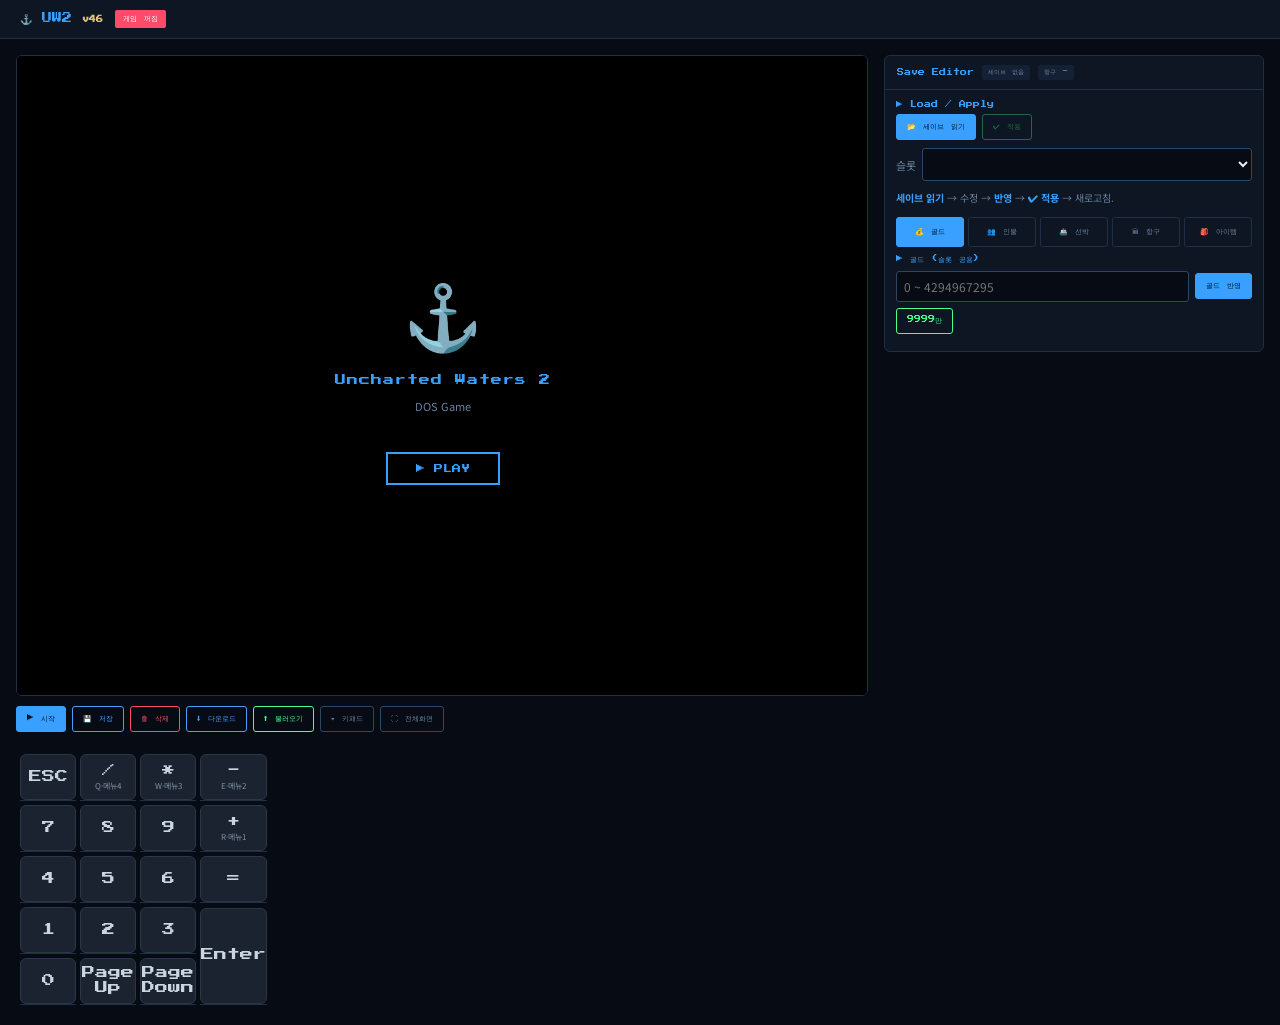
<file: index.html>
<!doctype html>
<html lang="ko">
<head>
  <meta charset="utf-8" />
  <meta name="viewport" content="width=device-width, initial-scale=1" />
  <title>Uncharted Waters 2</title>
  <meta name="description" content="Uncharted Waters 2" />
  <meta property="og:title" content="Uncharted Waters 2" />
  <meta property="og:description" content="Uncharted Waters 2" />
  <meta property="og:type" content="website" />
  <meta property="og:locale" content="ko_KR" />
  <meta property="og:url" content="https://ssppmm.github.io/uw2/" />
  <link rel="preconnect" href="https://fonts.googleapis.com">
  <link rel="preconnect" href="https://fonts.gstatic.com" crossorigin>
  <link href="https://fonts.googleapis.com/css2?family=Press+Start+2P&family=Noto+Sans+KR:wght@300;400;700&display=swap" rel="stylesheet">
  <style>
    *, *::before, *::after { box-sizing: border-box; margin: 0; padding: 0; }
    :root {
      --bg: #060b14; --surface: #0d1622; --surface2: #142033;
      --border: #1e3048; --border2: #2c4666;
      --accent: #3aa0ff; --text: #e6eef8; --muted: #6b829e;
      --green: #4aff8a; --blue: #4a9eff; --red: #ff4a6a;
      --sand: #e0c07a;
      --font-pixel: 'Press Start 2P', monospace;
      --font-body: 'Noto Sans KR', sans-serif;
    }
    html, body { background: var(--bg); color: var(--text); font-family: var(--font-body);
           min-height: 100vh; min-width: 1100px; }

    header { padding: 10px 20px; display: flex; align-items: center; gap: 12px;
             border-bottom: 1px solid var(--border); background: var(--surface);
             position: sticky; top: 0; z-index: 100; }
    .logo { font-family: var(--font-pixel); font-size: 10px; color: var(--accent); }
    .game-status { font-family: var(--font-pixel); font-size: 7px; padding: 4px 8px; border-radius: 2px; }
    .status-off  { background: var(--red);   color: #fff; }
    .status-load { background: var(--blue);  color: #000; }
    .status-on   { background: var(--green); color: #000; }

    /* ══ 2열 레이아웃 ══ */
    main { max-width: 1300px; margin: 0 auto; padding: 16px;
           display: grid; grid-template-columns: 1fr 380px; gap: 16px; align-items: start; }

    /* ══ 플레이어 ══ */
    .player-wrapper { display: flex; flex-direction: column; background: #000;
                      border: 1px solid var(--border); border-radius: 6px; overflow: hidden;
                      height: calc(100vh - 90px); }
    .stage { position: relative; display: flex; align-items: flex-start; justify-content: flex-start;
             background: #000; flex: 1 1 auto; min-height: 0; overflow: hidden; }
    /* 캔버스 크기는 JS(fitCanvas)가 비율을 지켜 픽셀 단위로 지정합니다.
       CSS로 늘이면 화면과 마우스 좌표가 어긋납니다. */
    #canvas { display: block; image-rendering: auto; outline: none; cursor: crosshair;
              user-select: none; }

    #splash { position: absolute; inset: 0; display: flex; flex-direction: column;
              align-items: center; justify-content: center; background: #000;
              z-index: 10; transition: opacity .4s; }
    #splash.hidden { opacity: 0; pointer-events: none; }
    .splash-icon { font-size: 64px; margin-bottom: 12px; }
    .splash-ttl { font-family: var(--font-pixel); font-size: clamp(9px, 3vw, 11px);
                  color: var(--accent); margin-bottom: 6px; line-height: 2; letter-spacing: 1px; }
    .splash-sub { font-size: 11px; color: var(--muted); margin-bottom: 4px; }
    .save-notice { font-size: 11px; color: var(--blue); min-height: 16px; margin-bottom: 18px; }
    .play-btn { font-family: var(--font-pixel); font-size: 9px; padding: 10px 28px;
                background: transparent; border: 2px solid var(--accent); color: var(--accent);
                cursor: pointer; animation: blink 1.8s infinite; }
    @keyframes blink { 0%, 100% { opacity: 1; } 50% { opacity: .4; } }

    #loading { position: absolute; inset: 0; display: none; flex-direction: column;
               align-items: center; justify-content: center; gap: 10px; background: #000; z-index: 9; }
    #loading.show { display: flex; }
    .loading-txt { font-family: var(--font-pixel); font-size: 10px; color: var(--accent); }
    .prog-outer { width: 62%; max-width: 380px; height: 10px; background: var(--surface2);
                  border: 1px solid var(--border2); border-radius: 5px; overflow: hidden; }
    .prog-inner { height: 100%; width: 0; background: var(--accent); transition: width .12s; }
    .prog-label { font-size: 10px; color: var(--muted); }

    /* ══ 툴바 · 버튼 ══ */
    .game-toolbar { display: flex; gap: 6px; flex-wrap: wrap; padding: 10px 0; align-items: center; }
    .btn { font-family: var(--font-pixel); font-size: 7px; padding: 7px 10px;
           border: 1px solid; border-radius: 3px; cursor: pointer; transition: all .15s; white-space: nowrap; }
    .btn-start { background: var(--accent); border-color: var(--accent); color: #001428; }
    .btn-start:hover { background: transparent; color: var(--accent); }
    .btn-save  { background: transparent; border-color: var(--blue);  color: var(--blue); }
    .btn-save:hover  { background: var(--blue);  color: #000; }
    .btn-del   { background: transparent; border-color: var(--red);   color: var(--red); }
    .btn-del:hover   { background: var(--red);   color: #fff; }
    .btn-dl    { background: transparent; border-color: var(--blue);  color: var(--blue); }
    .btn-dl:hover    { background: var(--blue);  color: #000; }
    .btn-ul-s  { background: transparent; border-color: var(--green); color: var(--green); }
    .btn-ul-s:hover  { background: var(--green); color: #000; }
    .btn-ghost { background: transparent; border-color: var(--border2); color: var(--muted); }
    .btn-ghost:hover { border-color: var(--accent); color: var(--accent); }
    .btn-primary { background: var(--accent); border-color: var(--accent); color: #001428; }
    .btn-primary:hover { background: transparent; color: var(--accent); }
    .btn:disabled { opacity: .35; cursor: default; }

    body.is-fullscreen .stage { height: auto; flex: 1 1 auto; min-height: 0; }
    body.is-fullscreen .editor-col { display: none; }
    .player-wrapper:fullscreen { border: 0; border-radius: 0; height: 100vh; }

    /* ══ 에디터 열 ══ */
    .tabs { display: flex; gap: 4px; margin-bottom: 8px; }
    .tab { flex: 1; text-align: center; font-family: var(--font-pixel); font-size: 7px;
           padding: 9px 4px; background: var(--surface); border: 1px solid var(--border);
           border-radius: 3px; color: var(--muted); cursor: pointer; transition: all .15s; }
    .tab.active { background: var(--accent); border-color: var(--accent); color: #001428; }
    .tab-panel { display: none; }
    .tab-panel.active { display: block; }

    .card { background: var(--surface); border: 1px solid var(--border); border-radius: 6px; }
    .card-hd { padding: 9px 12px; border-bottom: 1px solid var(--border);
               display: flex; align-items: center; gap: 8px; flex-wrap: wrap; }
    .card-ttl { font-family: var(--font-pixel); font-size: 7px; color: var(--accent); }
    .card-body { padding: 11px; }
    .badge { font-family: var(--font-pixel); font-size: 6px; padding: 3px 6px;
             border-radius: 2px; background: var(--surface2); color: var(--muted); }
    .badge.on { background: var(--green); color: #000; }
    .badge.warn { background: var(--red); color: #fff; }

    .sec { font-size: 7px; color: var(--accent); font-family: var(--font-pixel);
           margin: 10px 0 6px; }
    .sec:first-child { margin-top: 0; }
    .row { display: flex; gap: 6px; align-items: center; flex-wrap: wrap; }
    label { font-size: 11px; color: var(--muted); }
    input, select { background: var(--bg); border: 1px solid var(--border2); color: var(--text);
                    padding: 6px 7px; border-radius: 3px; font-size: 12px;
                    font-family: var(--font-body); min-width: 0; }
    #sc-val, #ed-val { width: 104px; }
    .note { font-size: 10px; color: var(--muted); line-height: 1.75; margin-top: 8px; }
    .note b { color: var(--accent); }

    table { width: 100%; border-collapse: collapse; font-size: 11px; }
    th, td { padding: 4px 6px; border-bottom: 1px solid var(--border); text-align: left; }
    th { color: var(--muted); font-weight: 400; font-size: 10px; }
    td.mono, .mono { font-family: ui-monospace, Menlo, Consolas, monospace; }
    tr.used td { color: var(--sand); }
    .scroll { max-height: 250px; overflow: auto; margin-top: 8px; }
    .empty { color: var(--muted); font-size: 11px; padding: 6px 0; }

    /* 모바일: 게임(위) · 에디터(아래) 세로 배치 */
    #pc-only { display: none !important; }
    @media (max-width: 820px) {
      main { grid-template-columns: 1fr; max-width: 100%; padding: 10px; gap: 12px; }
      .editor-col { width: 100%; }
      .vkbd button { min-width: 0; height: 44px; font-size: 12px; }
      .vkbd button.tall { height: 92px; }
    }

    /* ══ 토스트 ══ */
    #toast { position: fixed; left: 50%; bottom: 26px; transform: translateX(-50%);
             background: rgba(6,11,20,.94); border: 1px solid var(--border2);
             color: var(--text); padding: 9px 18px; border-radius: 5px; font-size: 12px;
             opacity: 0; transition: opacity .25s; pointer-events: none; z-index: 600; }
    #toast.on { opacity: 1; }
    #toast.err { border-color: var(--red); color: var(--red); }
    .vkbd-wrap{ margin-top:8px; }
  .vkbd{ border-collapse:separate; border-spacing:4px; width:auto; }
  .vkbd td{ padding:0; }
  .vkbd button{ width:100%; min-width:56px; height:46px; background:#1b2330; color:#cbd5e1;
    border:1px solid #2b3648; border-radius:6px; font-family:var(--font-pixel); font-size:13px;
    cursor:pointer; display:flex; flex-direction:column; align-items:center; justify-content:center;
    line-height:1.15; user-select:none; -webkit-user-select:none; touch-action:none; }
  .vkbd button small{ font-size:8px; color:#7f8ea3; margin-top:2px; font-family:var(--font-body); }
  .vkbd button.active{ background:var(--green); color:#04120a; border-color:var(--green); }
  .vkbd button.tall{ height:96px; }
</style>
</head>
<body>
<div id="pc-only">
  <div class="ic">🖥️</div>
  <div class="t1">PC 전용</div>
  <div class="t2">이 게임은 키보드가 필요한 PC 전용입니다.<br />데스크톱이나 노트북에서 접속해 주세요.</div>
</div>
<header>
  <div class="logo">⚓ UW2 <span style="color:var(--sand);font-size:7px;font-weight:bold;vertical-align:middle;" id="ver"></span></div>
  <span class="game-status status-off" id="gs">게임 꺼짐</span>
</header>

<main>
  <!-- ══ 게임 열 ══ -->
  <div>
    <div class="player-wrapper" id="player-wrapper">
      <div class="stage" id="stage">
        <div id="splash">
          <div class="splash-icon">⚓</div>
          <div class="splash-ttl">Uncharted Waters 2</div>
          <div class="splash-sub">DOS Game</div>
          <div class="save-notice" id="save-notice"></div>
          <button class="play-btn" id="btn-play">▶ PLAY</button>
        </div>
        <div id="loading">
          <div class="loading-txt">LOADING...</div>
          <div class="prog-outer"><div class="prog-inner" id="prog"></div></div>
          <div class="prog-label" id="prog-label">0 / 0</div>
        </div>
        <canvas id="canvas" tabindex="0"></canvas>
      </div>

    </div>

    <div class="game-toolbar">
      <button class="btn btn-start" id="btn-start">▶ 시작</button>
      <button class="btn btn-save"  id="btn-save">💾 저장</button>
      <button class="btn btn-del"   id="btn-del">🗑 삭제</button>
      <button class="btn btn-dl"    id="btn-dl">⬇ 다운로드</button>
      <button class="btn btn-ul-s"  id="btn-ul-t">⬆ 불러오기</button>
      <button class="btn btn-ghost" id="btn-kbd">⌨ 키패드</button>
      <button class="btn btn-ghost" id="btn-full">⛶ 전체화면</button>
      <input type="file" id="btn-ul" accept=".DAT,.dat" style="display:none" />
    </div>

    <div class="vkbd-wrap" id="vkbd-wrap">
      <table class="vkbd" id="vkbd"><tbody>
        <tr>
          <td><button type="button" data-c="27">ESC</button></td>
          <td><button type="button" data-c="111">/<small>Q·메뉴4</small></button></td>
          <td><button type="button" data-c="106">*<small>W·메뉴3</small></button></td>
          <td><button type="button" data-c="109">-<small>E·메뉴2</small></button></td>
        </tr>
        <tr>
          <td><button type="button" data-c="55">7</button></td>
          <td><button type="button" data-c="56">8</button></td>
          <td><button type="button" data-c="57">9</button></td>
          <td><button type="button" data-c="107">+<small>R·메뉴1</small></button></td>
        </tr>
        <tr>
          <td><button type="button" data-c="52">4</button></td>
          <td><button type="button" data-c="53">5</button></td>
          <td><button type="button" data-c="54">6</button></td>
          <td><button type="button" data-c="187">=</button></td>
        </tr>
        <tr>
          <td><button type="button" data-c="49">1</button></td>
          <td><button type="button" data-c="50">2</button></td>
          <td><button type="button" data-c="51">3</button></td>
          <td rowspan="2"><button type="button" data-c="13" class="tall">Enter</button></td>
        </tr>
        <tr>
          <td><button type="button" data-c="48">0</button></td>
          <td><button type="button" data-c="33">Page<br>Up</button></td>
          <td><button type="button" data-c="34">Page<br>Down</button></td>
        </tr>
      </tbody></table>
    </div>
  </div>

  <!-- ══ 에디터 열 ══ -->
  <div class="editor-col">
    <div class="card">
      <div class="card-hd">
        <span class="card-ttl">Save Editor</span>
        <span class="badge" id="ed-state">세이브 없음</span>
        <span class="badge" id="port-badge">항구 -</span>
      </div>
      <div class="card-body">
        <div class="sec">▶ Load / Apply</div>
        <div class="row">
          <button class="btn btn-primary" id="ed-load">📂 세이브 읽기</button>
          <button class="btn btn-green" id="ed-apply" disabled
                  style="background:transparent;border-color:var(--green);color:var(--green)">✔ 적용</button>
        </div>
        <div class="row" style="margin-top:8px">
          <label>슬롯</label>
          <select id="port-slot" style="flex:1"></select>
        </div>
        <div class="note">
          <b>세이브 읽기</b> → 수정 → <b>반영</b> → <b>✔ 적용</b> → 새로고침.
        </div>

        <div class="tabs" style="margin-top:10px">
          <div class="tab active" data-tab="gold">💰 골드</div>
          <div class="tab" data-tab="person">👥 인물</div>
          <div class="tab" data-tab="ship">🚢 선박</div>
          <div class="tab" data-tab="port">🏛 항구</div>
          <div class="tab" data-tab="item">🎒 아이템</div>
        </div>

        <!-- 💰 골드 -->
        <div class="tab-panel active" id="tab-gold">
          <div class="sec">▶ 골드 (슬롯 공용)</div>
          <div class="row">
            <input type="text" id="gold-val" placeholder="0 ~ 4294967295" style="flex:1">
            <button class="btn btn-primary" id="gold-write">골드 반영</button>
          </div>
          <div class="row" style="margin-top:6px">
            <button class="btn btn-green" id="gold-max"
                    style="background:transparent;border-color:var(--green);color:var(--green)">9999만</button>
          </div>
          <div class="note" id="gold-note" style="margin-top:6px"></div>
        </div>

        <!-- ⚔ 주인공 (dh2-py-editor: abil_addr) -->
        <!-- 👥 인물 (주인공 Abil + 인물 Person 통합) -->
        <div class="tab-panel" id="tab-person">
          <div class="sec">▶ 대상 선택 <span id="pp-active" style="color:var(--green);font-family:var(--font-body);font-size:10px"></span></div>
          <div class="row"><select id="pp-sel" style="flex:1"></select></div>
          <div class="row" style="margin-top:6px">
            <input type="text" id="p-name" placeholder="이름" readonly style="flex:1;opacity:.75">
          </div>

          <!-- 주인공 전용 (idx<6): 명성·친밀도·작위 -->
          <div id="hero-block">
            <div class="sec">▶ 명성 (0~65535)</div>
            <table><tbody>
              <tr><td>무역</td><td><input type="text" id="h-trade" style="width:100%"></td>
                  <td>해적</td><td><input type="text" id="h-robber" style="width:100%"></td></tr>
              <tr><td>모험</td><td><input type="text" id="h-adven" style="width:100%"></td>
                  <td></td><td></td></tr>
            </tbody></table>
            <div class="sec">▶ 국가 친밀도 (-100 ~ +100)</div>
            <table><tbody>
              <tr><td>포르투갈</td><td><input type="text" id="h-pro" style="width:100%"></td>
                  <td>스페인</td><td><input type="text" id="h-spa" style="width:100%"></td></tr>
              <tr><td>오스만</td><td><input type="text" id="h-osm" style="width:100%"></td>
                  <td>잉글랜드</td><td><input type="text" id="h-eng" style="width:100%"></td></tr>
              <tr><td>이탈리아</td><td><input type="text" id="h-ita" style="width:100%"></td>
                  <td>네덜란드</td><td><input type="text" id="h-ned" style="width:100%"></td></tr>
            </tbody></table>
            <div class="sec">▶ 작위</div>
            <div class="row"><select id="h-peer" style="flex:1"></select></div>
            <div class="row" style="margin-top:10px">
              <button class="btn btn-primary" id="hero-write">주인공 정보 반영</button>
            </div>
            <div class="note">친밀도는 저장값 0~200을 화면에서 -100~+100으로 변환합니다.</div>
          </div>

          <!-- 능력치 (주인공·인물 공통) -->
          <div class="sec">▶ 능력치 (0~255)</div>
          <table><tbody>
            <tr><td>통솔</td><td><input type="text" id="p-cmd" style="width:100%"></td>
                <td>항해</td><td><input type="text" id="p-sail" style="width:100%"></td></tr>
            <tr><td>지식</td><td><input type="text" id="p-know" style="width:100%"></td>
                <td>직감</td><td><input type="text" id="p-hunch" style="width:100%"></td></tr>
            <tr><td>도구</td><td><input type="text" id="p-tool" style="width:100%"></td>
                <td>검술</td><td><input type="text" id="p-sword" style="width:100%"></td></tr>
            <tr><td>매력</td><td><input type="text" id="p-charm" style="width:100%"></td>
                <td>나이</td><td><input type="text" id="p-age" style="width:100%"></td></tr>
          </tbody></table>
          <div class="sec">▶ 항해 · 전투 (레벨 0~255 · 경험 0~30000)</div>
          <table><tbody>
            <tr><td>항해 레벨</td><td><input type="text" id="p-lsail" style="width:100%"></td>
                <td>전투 레벨</td><td><input type="text" id="p-lbattle" style="width:100%"></td></tr>
            <tr><td>항해 경험</td><td><input type="text" id="p-esail" style="width:100%"></td>
                <td>전투 경험</td><td><input type="text" id="p-ebattle" style="width:100%"></td></tr>
          </tbody></table>
          <div class="sec">▶ 특수 기능</div>
          <div class="row" style="flex-wrap:wrap;gap:12px">
            <label style="display:inline-flex;align-items:center;gap:4px;font-size:11px;cursor:pointer"><input type="checkbox" id="cb-me"> 측량</label>
            <label style="display:inline-flex;align-items:center;gap:4px;font-size:11px;cursor:pointer"><input type="checkbox" id="cb-mp"> 지도제작</label>
            <label style="display:inline-flex;align-items:center;gap:4px;font-size:11px;cursor:pointer"><input type="checkbox" id="cb-gu"> 포술</label>
            <label style="display:inline-flex;align-items:center;gap:4px;font-size:11px;cursor:pointer"><input type="checkbox" id="cb-ac"> 회계</label>
            <label style="display:inline-flex;align-items:center;gap:4px;font-size:11px;cursor:pointer"><input type="checkbox" id="cb-td"> 교섭</label>
          </div>
          <div class="row" style="margin-top:10px">
            <button class="btn btn-green" id="p-max"
                    style="background:transparent;border-color:var(--green);color:var(--green)">전체 최대</button>
            <button class="btn btn-primary" id="p-write">능력치 반영</button>
          </div>
          <div class="note"><b>전체 최대</b>는 능력치 7종·항해/전투 레벨을 255, 항해/전투 경험을 30000으로 채웁니다(나이·기능 제외). 이후 <b>능력치 반영</b> → [적용]. 기능 체크는 반영 시 함께 저장됩니다.</div>

          <!-- 동료 등록 (인물, idx>=6) -->
          <div id="companion-block">
            <div class="sec">▶ 동료 등록</div>
            <div class="note" id="p-status" style="margin-top:0">상태: -</div>
            <div class="row" style="margin-top:6px">
              <select id="p-hero" style="flex:1">
                <option value="0">조안</option><option value="1">카탈리나</option>
                <option value="2">오토</option><option value="3">로페즈</option>
                <option value="4">피에트로</option><option value="5">알</option>
              </select>
            </div>
            <div class="row" style="margin-top:6px">
              <button class="btn btn-green" id="p-join"
                      style="background:transparent;border-color:var(--green);color:var(--green)">＋ 동료로 추가</button>
              <button class="btn btn-del" id="p-leave">－ 동료 해제</button>
            </div>
            <div class="note" id="p-party" style="margin-top:6px">파티: -</div>
            <div class="note">동료 추가는 pos·역할(none2)·풀등록(none1)·항구해제(port)와 <b>party 배열·카운터</b>를 함께 갱신합니다(dh2 set_companion). 선장 배속(함선 연동)은 제외.</div>
          </div>
        </div>

        <!-- 🚢 선박 (dh2-py-editor: ship1_addr / ship3_addr) -->
        <div class="tab-panel" id="tab-ship">
          <div class="sec">▶ 함대 선택 <span id="ship-hero" style="color:var(--green);font-family:var(--font-body);font-size:10px"></span></div>
          <div class="row"><select id="ship-sel" style="flex:1"></select></div>
          <div class="row" style="margin-top:6px">
            <input type="text" id="ship-name" placeholder="함선 이름" readonly style="flex:1;opacity:.75">
          </div>
          <div class="sec">▶ 선원 · 내구도 · 적재</div>
          <table><tbody>
            <tr><td>현재 선원</td><td><input type="text" id="s-crew" style="width:100%"></td>
                <td>적재 여유</td><td><input type="text" id="s-cargo" style="width:100%"></td></tr>
            <tr><td>현재 내구</td><td><input type="text" id="s-chull" style="width:100%"></td>
                <td>최대 내구</td><td><input type="text" id="s-lhull" style="width:100%"></td></tr>
          </tbody></table>
          <div class="row" style="margin-top:10px">
            <button class="btn btn-primary" id="ship-write">선박 반영</button>
            <button class="btn btn-green" id="ship-repair"
                    style="background:transparent;border-color:var(--green);color:var(--green)">완전 수리</button>
          </div>
          <div class="note">활성 주인공의 함대만 편집합니다. 선원·내구는 0~255(선원은 0~65535), 적재 여유는 0~65535. <b>완전 수리</b>는 현재 내구를 최대치로 채웁니다. [적용] 후 재시작·불러오기 하세요.</div>

          <div class="sec">▶ 선박 종류 (25종) 기본 스펙</div>
          <div class="row"><select id="st-sel" style="flex:1"></select></div>
          <table><tbody>
            <tr><td>최대 내구</td><td><input type="text" id="st-lhull" style="width:100%"></td>
                <td>최대 포문</td><td><input type="text" id="st-lnowea" style="width:100%"></td></tr>
            <tr><td>최대 선원</td><td><input type="text" id="st-lcrew" style="width:100%"></td>
                <td>적재량</td><td><input type="text" id="st-cap" style="width:100%"></td></tr>
            <tr><td>선회력</td><td><input type="text" id="st-lrud" style="width:100%"></td>
                <td>추진력</td><td><input type="text" id="st-lsail" style="width:100%"></td></tr>
            <tr><td>가격</td><td><input type="text" id="st-price" style="width:100%"></td>
                <td></td><td></td></tr>
          </tbody></table>
          <div class="row" style="margin-top:10px">
            <button class="btn btn-primary" id="st-write">선박종류 반영</button>
          </div>
          <div class="note">이 세이브의 25종 <b>템플릿</b>을 바꿉니다(이미 보유한 배의 현재값은 위 함대 편집에서). 최대 선원·가격은 실제 표시값 그대로 입력하세요(내부 ×10 자동 변환). 새로 구입·건조하는 배부터 적용됩니다.</div>
        </div>

        <!-- 🏛 항구 -->
        <div class="tab-panel" id="tab-port">
          <div class="sec">▶ 항구 선택</div>
          <div class="row">
            <label>항구</label>
            <select id="port-sel" style="flex:1"></select>
          </div>

          <div class="sec">▶ 상업치 · 공업치</div>
          <table id="port-fields"><tbody>
            <tr><td class="empty">세이브를 읽으세요</td></tr>
          </tbody></table>

          <div class="sec">▶ 지배국 지배도 <span id="fac-sum" style="color:var(--muted);font-family:var(--font-body);font-size:10px"></span></div>
          <div class="row">
            <select id="fac-sel" style="flex:1"><option>-</option></select>
            <input type="text" id="fac-val" placeholder="0~100" style="width:80px">
          </div>

          <div class="sec">▶ 교역품 공급</div>
          <div class="row">
            <select id="sup-sel" style="flex:1"><option>-</option></select>
            <input type="text" id="sup-val" placeholder="-1~10" style="width:80px">
          </div>
          <div class="note" id="sup-note" style="margin-top:4px"></div>

          <div class="row" style="margin-top:10px">
            <button class="btn btn-primary" id="port-write">이 항구 반영</button>
            <button class="btn btn-green" id="port-fillmax"
                    style="background:transparent;border-color:var(--green);color:var(--green)">상·공업 1000</button>
          </div>
          <div class="note" id="port-msg">
            수정 전 툴바 <b>⬇ 다운로드</b>로 원본을 백업하세요.
          </div>
        </div>

        <!-- 🎒 아이템 (임의 오프셋 — 아이템/화물 영역은 dh2 미매핑) -->
        <div class="tab-panel" id="tab-item">
          <div id="item-empty" class="note">세이브를 읽으면 소지품이 표시됩니다.</div>
          <div id="item-body" style="display:none">
            <div class="sec">▶ 아이템 (활성 주인공 소지품 · 최대 20) <span id="item-hint" style="color:var(--muted);font-family:var(--font-body);font-size:10px"></span></div>
            <div id="item-slots"></div>
            <div class="row" style="margin-top:10px">
              <button class="btn btn-primary" id="item-write">아이템 반영</button>
              <button class="btn btn-del" id="item-clear">모두 비우기</button>
            </div>
            <div class="note">슬롯 + <b>0x21FA</b> 의 20칸(각 1바이트 ID, 0xFF=빈칸). 이름은 게임의 <b>MAIN.EXE</b> 아이템 테이블에서 자동으로 불러옵니다. [적용] 후 재시작·불러오기.</div>
          </div>
        </div>
      </div>
    </div>
  </div>
</main>

<div id="toast"></div>

<script>
// ══════════════════════════════════════════════════════
//  ★ 설정 영역 ★
// ══════════════════════════════════════════════════════
var VERSION    = 'v46';
var GAME_EXE   = 'KOEI.COM';
// 마우스 좌표 1:1 매핑: 종횡비 보정·스케일러를 꺼 게임영역=출력표면=캔버스버퍼로 맞춘다.
var SAVE_FILES = ['KOUKAI2.DAT'];
var SAVE_FILE  = SAVE_FILES[0];
var DB_NAME    = 'uw2-saves';

// 세이브 파일 구조 (genishs/dh2-py-editor analysis 기준, 실측 검증 완료)
var SV_PAGE   = 33340;   // 슬롯 하나 = 0x823C, 슬롯 시작 = SV_PAGE * slot (헤더 오프셋 없음)
var SV_SLOTS  = 10;
var INIT_HDR  = 1;       // 슬롯 사용여부 헤더 시작(파일 맨 앞 +1), Init 레코드 15바이트
var INIT_SIZE = 15;
var MONEY_OFF = 0x06A1;  // 골드 (uint32 LE, 슬롯당 1개, 주인공 공용)
var MONEY_MAX = 4294967295;

var FILES = [
  'ALL_FONT.16P','CHAR.LZW','CHIP_NO.DAT','COLONY.DAT','D2.MML','DATA1.LZW',
  'DH2.h30','DH2.pif','END.EXE','ENDGRP.DAT','END_PUT.DAT',
  'EVENT0.DAT','EVENT1.DAT','EVENT2.DAT','EVENT3.DAT','EVENT4.DAT','EVENT5.DAT','EVENT6.DAT',
  'FMDRV.COM','GRAPH.DAT','GRAPH2.DAT','GRPDRV.EXE','HANKAKU.FNT','HDAT.PUT',
  'IAE1.LZW','IAP1.LZW','IAP2.LZW','IAP3.LZW','IAP4.LZW','IAP5.LZW','IAP6.LZW',
  'ITEM.MES','KAO.LZW','KOEI.COM','KOEI.DAT','MAIN.EXE','MENU.DAT','MESSAGE.DAT',
  'MONSTER.DAT','NAME.TBL','OPEN.EXE','OPGRAPH.LZW',
  'PORTCHIP.LZW','PORTMAP.LZW',
  'SNR0.DAT','SNR0.MES','SNR1.DAT','SNR1.MES','SNR2.DAT','SNR2.MES','SNR3.DAT','SNR3.MES',
  'SNR4.DAT','SNR4.MES','SNR5.DAT','SNR5.MES','SNR6.DAT','SNR6.MES',
  'TRANSIT.DAT','WINDCUR.DAT','WORLDMAP.LZW','ZA_DAT.DAT',
  'rmKOEI.bin','unKOEI.dat','unKOEI.exe'
];
// ══════════════════════════════════════════════════════

var fs0 = null, gameStarted = false;
var edBuf = null;

function $(id){ return document.getElementById(id); }
function toInt(str){
  if(str == null) return NaN;
  var t = String(str).replace(/[,\s]/g, '').trim();
  if(t === '') return NaN;
  return parseInt(t, 10);
}
function baseUrl(){ return window.location.href.replace(/[?#].*$/,'').replace(/\/[^\/]*$/,'/'); }

// ── js-dos 엔진 로더: 저장소 self-host(6.22.60) 우선 → 실패 시 jsDelivr 6.22.60 ──
var ENGINE_SRCS = [
  { js: baseUrl() + 'js-dos.js',                                      wd: baseUrl() + 'wdosbox.js' },
  { js: 'https://cdn.jsdelivr.net/npm/js-dos@6.22.60/dist/js-dos.js', wd: 'https://cdn.jsdelivr.net/npm/js-dos@6.22.60/dist/wdosbox.js' }
];
var WDOSBOX_URL = null;
function loadEngine(cb){
  if(typeof Dos !== 'undefined' && WDOSBOX_URL){ cb(true); return; }
  var i = 0;
  (function attempt(){
    if(i >= ENGINE_SRCS.length){ cb(false); return; }
    var src = ENGINE_SRCS[i++];
    var el = document.createElement('script');
    el.src = src.js;
    el.onload = function(){
      if(typeof Dos !== 'undefined'){ WDOSBOX_URL = src.wd; cb(true); }
      else attempt();
    };
    el.onerror = function(){ attempt(); };
    document.head.appendChild(el);
  })();
}
function hex(n,w){ return n.toString(16).toUpperCase().padStart(w||4,'0'); }

// ── 가상 키패드 / 키보드 입력 (레퍼런스 unchartedwaters2 방식) ──
// js-dos 가 document 에 등록하는 keydown/keyup 핸들러를 가로채(block) 두었다가,
// 물리 키보드·가상 키패드 입력을 합성 이벤트로 그 핸들러에 직접 전달한다.
var _vkOrigAddEL = null, _vkBlocked = {};
var kbdKeydownHandlers = [], kbdKeyupHandlers = [];
function blockAddEventListener(target, events){
  _vkOrigAddEL = target.addEventListener; _vkBlocked = {};
  target.addEventListener = function(type, handler){
    if(events.indexOf(type) >= 0){ (_vkBlocked[type] = _vkBlocked[type] || []).push(handler); return; }
    return _vkOrigAddEL.apply(this, arguments);
  };
}
function getBlockedHandler(type){ return _vkBlocked[type] || []; }
function restoreAddEventListener(target){ if(_vkOrigAddEL){ target.addEventListener = _vkOrigAddEL; _vkOrigAddEL = null; } }
function createKeyboardEvent(type, keyCode){
  var e; try{ e = document.createEvent('KeyboardEvent'); }catch(x){ e = new Event(type); }
  Object.defineProperties(e, {
    type:    { get: function(){ return type; } },
    keyCode: { get: function(){ return keyCode; } },
    which:   { get: function(){ return keyCode; } }
  });
  return e;
}
function vkKeyDown(code){ var ev = createKeyboardEvent('keydown', code); kbdKeydownHandlers.forEach(function(h){ try{ h(ev); }catch(x){} }); }
function vkKeyUp(code){   var ev = createKeyboardEvent('keyup',   code); kbdKeyupHandlers.forEach(function(h){ try{ h(ev); }catch(x){} }); }

// 물리 키 별칭: Q/W/E/R=메뉴, U/I/O·J/K/L·M/,/. = 넘패드 방향, 방향키=넘패드
var VK_ALIAS = { KeyR:107, KeyE:109, KeyW:106, KeyQ:111,
  KeyU:103, KeyI:104, KeyO:105, KeyJ:100, KeyK:101, KeyL:102, KeyM:97, Comma:98, Period:99,
  Enter:13, ArrowLeft:100, ArrowUp:104, ArrowRight:102, ArrowDown:98 };
function _vkIsTyping(e){ var t = e.target; return t && (t.tagName === 'INPUT' || t.tagName === 'SELECT' || t.tagName === 'TEXTAREA'); }
function bindPhysicalKeyboard(){
  document.addEventListener('keydown', function(e){ if(_vkIsTyping(e)) return; vkKeyDown(VK_ALIAS[e.code] != null ? VK_ALIAS[e.code] : e.keyCode); });
  document.addEventListener('keyup',   function(e){ if(_vkIsTyping(e)) return; vkKeyUp(  VK_ALIAS[e.code] != null ? VK_ALIAS[e.code] : e.keyCode); });
}
// 가상 키패드 버튼 배선
function wireVirtualKeypad(){
  var vk = $('vkbd'); if(!vk) return;
  var active = null;
  function down(b){ if(!b || active===b) return; active=b; b.classList.add('active'); vkKeyDown(+b.getAttribute('data-c')); }
  function up(){ if(!active) return; active.classList.remove('active'); vkKeyUp(+active.getAttribute('data-c')); active=null; }
  vk.addEventListener('pointerdown', function(e){ var b=e.target.closest('button[data-c]'); if(!b) return; e.preventDefault(); try{ b.setPointerCapture(e.pointerId); }catch(x){} down(b); });
  vk.addEventListener('pointerup',   function(e){ e.preventDefault(); up(); });
  vk.addEventListener('pointercancel', function(){ up(); });
  vk.addEventListener('contextmenu', function(e){ e.preventDefault(); });
  document.addEventListener('pointerup', up);  // 안전장치: 버튼 밖에서 떼도 해제
  // 키패드 토글
  var tg = $('btn-kbd'); if(tg) tg.addEventListener('click', function(){
    var w = $('vkbd-wrap'); w.style.display = (w.style.display==='none') ? '' : 'none';
  });
}

$('ver').textContent = VERSION;
wireVirtualKeypad();
fitCanvas();
window.addEventListener('load', fitCanvas);

// ─── 토스트 ────────────────────────────────────────────
var toastTimer;
function toast(msg, kind){
  var t = $('toast');
  t.textContent = msg;
  t.className = 'on' + (kind === 'err' ? ' err' : '');
  clearTimeout(toastTimer);
  toastTimer = setTimeout(function(){ t.className = ''; }, 2600);
}

// ─── IndexedDB ─────────────────────────────────────────
function dbOpen(cb){
  var r = indexedDB.open(DB_NAME, 1);
  r.onupgradeneeded = function(e){ e.target.result.createObjectStore('files'); };
  r.onsuccess = function(e){ cb(e.target.result); };
  r.onerror   = function(){ cb(null); };
}
function dbGet(k, cb){
  dbOpen(function(db){
    if(!db) return cb(null);
    var r = db.transaction('files','readonly').objectStore('files').get(k);
    r.onsuccess = function(e){ cb(e.target.result || null); };
    r.onerror   = function(){ cb(null); };
  });
}
function dbPut(k, v, cb){
  dbOpen(function(db){
    if(!db) return cb && cb(false);
    var tx = db.transaction('files','readwrite');
    tx.objectStore('files').put(v, k);
    tx.oncomplete = function(){ cb && cb(true); };
    tx.onerror    = function(){ cb && cb(false); };
  });
}
function dbDel(k, cb){
  dbOpen(function(db){
    if(!db) return cb && cb(false);
    var tx = db.transaction('files','readwrite');
    tx.objectStore('files').delete(k);
    tx.oncomplete = function(){ cb && cb(true); };
    tx.onerror    = function(){ cb && cb(false); };
  });
}

dbGet(SAVE_FILE, function(d){
  $('save-notice').textContent = (d && d.length > 0) ? '저장된 기록 있음' : '';
});

// ─── 게임 시작 ─────────────────────────────────────────
function startGame(){
  if(gameStarted) return;
  loadEngine(function(ok){
    if(!ok){ toast('js-dos 엔진을 불러오지 못했습니다', 'err'); return; }
    _startGameBody();
  });
}
function _startGameBody(){
  gameStarted = true;
  $('splash').classList.add('hidden');
  $('loading').classList.add('show');
  $('gs').textContent = '불러오는 중';
  $('gs').className = 'game-status status-load';

  var url = baseUrl(), toLoad = FILES.slice(), loaded = 0;
  function tick(f){
    $('prog').style.width = Math.round(loaded / FILES.length * 100) + '%';
    $('prog-label').textContent = loaded + ' / ' + FILES.length + ' (' + f + ')';
  }
  function next(){
    if(!toLoad.length){ initDos(); return; }
    var f = toLoad.shift();
    dbGet(f, function(cached){
      if(cached && cached.length > 0){ loaded++; tick(f); next(); return; }
      fetch(url + f)
        .then(function(r){ if(!r.ok) throw new Error(f + ' 없음'); return r.arrayBuffer(); })
        .then(function(buf){ loaded++; tick(f); dbPut(f, new Uint8Array(buf)); next(); })
        .catch(function(err){ toast('⚠ ' + err.message, 'err'); loaded++; tick(f); next(); });
    });
  }
  next();
}

function initDos(){
  $('loading').classList.remove('show');
  blockAddEventListener(document, ['keydown','keyup','keypress']);
  Dos($('canvas'), {
    wdosboxUrl: WDOSBOX_URL,
    SDL_numSimultaneouslyQueuedBuffers: 10
  }).ready(function(fs, main){
    fs0 = fs;
    var url = baseUrl();
    var saveReady = SAVE_FILES.map(function(sf){
      return new Promise(function(res){
        dbGet(sf, function(d){
          if(d && d.length > 0){ try{ fs.createFile(sf, d); }catch(e){} res(); }
          else {
            fetch(url + sf)
              .then(function(r){ if(!r.ok) throw new Error('no default save'); return r.arrayBuffer(); })
              .then(function(buf){
                var data = new Uint8Array(buf);
                dbPut(sf, data);
                try{ fs.createFile(sf, data); }catch(e){}
                res();
              }).catch(function(){ res(); });
          }
        });
      });
    });
    Promise.all(
      FILES.map(function(f){
        return new Promise(function(res){
          dbGet(f, function(d){ if(d){ try{ fs.createFile(f, d); }catch(e){} } res(); });
        });
      }).concat(saveReady)
    ).then(function(){
      main(['-c', GAME_EXE]).then(function(){
        $('gs').textContent = '실행중';
        $('gs').className = 'game-status status-on';
        $('canvas').focus();
        kbdKeydownHandlers = getBlockedHandler('keydown');
        kbdKeyupHandlers = getBlockedHandler('keyup');
        restoreAddEventListener(document);
        bindPhysicalKeyboard();
        watchSave();
        startFitLoop();
      });
    });
  });
}

// ─── 저장 / 다운로드 / 불러오기 ────────────────────────
function readSaveFile(){
  if(!fs0) return null;
  var paths = ['/' + SAVE_FILE, 'c:/' + SAVE_FILE, SAVE_FILE, './' + SAVE_FILE];
  for(var i = 0; i < paths.length; i++){
    try{ var d = fs0.fs.readFile(paths[i]); if(d && d.length > 0) return d; }catch(e){}
  }
  return null;
}
function saveToDb(silent){
  var d = readSaveFile();
  if(!d){ if(!silent) toast('세이브 파일이 없습니다', 'err'); return; }
  dbPut(SAVE_FILE, d, function(ok){
    if(!silent) toast(ok ? '저장했습니다' : '저장 실패', ok ? '' : 'err');
  });
}
function watchSave(){
  var last = null, timer = null;
  setInterval(function(){
    try{
      var m = fs0.fs.stat(SAVE_FILE).mtime.getTime();
      if(last !== m){
        if(last !== null && last !== -1){
          clearTimeout(timer);
          timer = setTimeout(function(){ saveToDb(true); toast('자동 저장됨'); }, 400);
        }
        last = m;
      }
    }catch(e){ last = -1; }
  }, 400);
}

// ─── 캔버스 크기 보정 ──────────────────────────────────
function fitCanvas(){
  // 사용 가능한 공간(게임 열 폭 · 뷰포트 높이)에 4:3로 최대 크기를 잡고,
  // 스테이지/플레이어 영역을 그 게임 크기에 딱 맞춰 검은 여백을 없앤다.
  // 캔버스는 좌상단(0,0)에 있어 마우스 좌표가 여백 없이 1:1로 매핑된다.
  var c = $('canvas'), st = $('stage'), wrap = $('player-wrapper');
  var fs = !!document.fullscreenElement;
  var availW, availH;
  if(fs){
    availW = window.innerWidth; availH = window.innerHeight;
  } else {
    var col = wrap.parentElement || st;            // 게임 열(사이드바 제외된 폭)
    availW = Math.max(300, col.clientWidth);
    availH = Math.max(240, window.innerHeight - 100);
  }
  var w, h;
  if(availW/640 > availH/480){ h = availH; w = Math.round(h*640/480); }
  else { w = availW; h = Math.round(w*480/640); }
  c.style.width = w + 'px';
  c.style.height = h + 'px';
  if(fs){
    st.style.flex = ''; st.style.width = ''; st.style.height = '';
    wrap.style.width = ''; wrap.style.height = '';
  } else {
    st.style.flex = '0 0 auto';
    st.style.width = w + 'px'; st.style.height = h + 'px';
    wrap.style.width = w + 'px'; wrap.style.height = 'auto';
  }
}
function startFitLoop(){
  var lw=0, lh=0, bw=0, bh=0;
  fitCanvas();
  setInterval(function(){
    var c = $('canvas'), st = $('stage');
    if(c.width!==lw || c.height!==lh || st.clientWidth!==bw || st.clientHeight!==bh){
      lw=c.width; lh=c.height; bw=st.clientWidth; bh=st.clientHeight;
      fitCanvas();
    }
  }, 300);
}
window.addEventListener('resize', fitCanvas);
document.addEventListener('fullscreenchange', function(){
  document.body.classList.toggle('is-fullscreen', !!document.fullscreenElement);
  setTimeout(fitCanvas, 80);
});

// ─── 툴바 버튼 ─────────────────────────────────────────
$('btn-play').addEventListener('click', startGame);
$('btn-start').addEventListener('click', startGame);
$('btn-save').addEventListener('click', function(){ saveToDb(false); });
$('btn-del').addEventListener('click', function(){
  if(!confirm('브라우저에 저장된 세이브를 삭제합니다. 계속할까요?')) return;
  dbDel(SAVE_FILE, function(){ toast('삭제했습니다. 새로고침하면 적용됩니다'); });
});
$('btn-dl').addEventListener('click', function(){
  dbGet(SAVE_FILE, function(d){
    if(!d){ toast('저장된 세이브가 없습니다', 'err'); return; }
    var u = URL.createObjectURL(new Blob([d], {type:'application/octet-stream'}));
    var a = document.createElement('a');
    a.href = u; a.download = SAVE_FILE; a.click();
    setTimeout(function(){ URL.revokeObjectURL(u); }, 1000);
  });
});
$('btn-ul-t').addEventListener('click', function(){ $('btn-ul').click(); });
$('btn-ul').addEventListener('change', function(){
  var f = this.files[0]; if(!f) return;
  f.arrayBuffer().then(function(buf){
    dbPut(SAVE_FILE, new Uint8Array(buf), function(){
      toast('불러왔습니다. 새로고침하면 적용됩니다');
    });
  });
});
$('btn-full').addEventListener('click', function(){
  if(!document.fullscreenElement) $('player-wrapper').requestFullscreen();
  else document.exitFullscreen();
});
window.addEventListener('beforeunload', function(e){
  if(!gameStarted) return;
  e.preventDefault();
  return (e.returnValue = '저장하지 않은 내용이 사라질 수 있습니다.');
});

// ══════════════════════════════════════════════════════
//  세이브 에디터
// ══════════════════════════════════════════════════════
function slotBase(k){ return SV_PAGE * k; }
function slotUsed(k){
  if(k < 0 || k >= SV_SLOTS || !edBuf) return false;
  var off = INIT_HDR + INIT_SIZE * k;      // Init 레코드의 memo[0]
  return edBuf[off] !== 0;
}
// 골드: slot + 0x06A1, uint32 LE
function readGold(k){
  var p = slotBase(k) + MONEY_OFF;
  return (edBuf[p] | (edBuf[p+1]<<8) | (edBuf[p+2]<<16) | (edBuf[p+3]<<24)) >>> 0;
}
function writeGold(k, v){
  var p = slotBase(k) + MONEY_OFF;
  edBuf[p]   =  v         & 0xFF;
  edBuf[p+1] = (v >>> 8)  & 0xFF;
  edBuf[p+2] = (v >>> 16) & 0xFF;
  edBuf[p+3] = (v >>> 24) & 0xFF;
}
function goldRender(){
  if(!edBuf){ return; }
  var k = +$('port-slot').value;
  var g = readGold(k);
  $('gold-val').value = g;
  $('gold-note').textContent = '현재 ' + g.toLocaleString() + ' 골드 (슬롯 ' + k + ')';
}

// 세이브 읽기
$('ed-load').addEventListener('click', function(){
  dbGet(SAVE_FILE, function(d){
    if(!d || !d.length){ toast('세이브가 없습니다. 게임에서 먼저 저장하세요', 'err'); return; }
    edBuf = new Uint8Array(d);
    var ok = (edBuf.length >= SV_PAGE * SV_SLOTS);
    $('ed-state').textContent = ok ? '구조 일치' : '크기 다름';
    $('ed-state').className = 'badge ' + (ok ? 'on' : 'warn');
    $('ed-apply').disabled = false;
    fillSlotSelects();
    // 사용중인 첫 슬롯을 기본 선택해 자동 로드
    for(var k = 0; k < SV_SLOTS; k++){ if(slotUsed(k)){ $('port-slot').value = k; break; } }
    portLoad();
    goldRender();
    ppFill();
    shipFill();
    itemFill();
    toast('세이브를 읽었습니다 (' + edBuf.length.toLocaleString() + ' bytes)');
  });
});

// 적용
$('ed-apply').addEventListener('click', function(){
  if(!edBuf) return;
  if(!confirm('수정한 내용을 세이브에 적용합니다.\n원본이 덮어써집니다. 계속할까요?')) return;
  dbPut(SAVE_FILE, edBuf, function(ok){
    toast(ok ? '적용했습니다. 새로고침하면 반영됩니다' : '적용 실패', ok ? '' : 'err');
  });
});

function fillSlotSelects(){
  var opt = '';
  for(var k = 0; k < SV_SLOTS; k++) opt += '<option value="' + k + '">슬롯 ' + k + '</option>';
  $('port-slot').innerHTML = opt;
}

// ══════════════════════════════════════════════════════
//  🏛 항구 에디터  (genishs/dh2-py-editor analysis_I 기준 · 실측 검증 완료)
//  슬롯 시작 = SV_PAGE * slot   (헤더 오프셋 없음)
//   항구명    : slot + 0x53BF, 20바이트 × 130 (EUC-KR, 앞 15바이트)
//   경제 테이블: slot + 0x5DE3, 37바이트 × 130
//     +0 u16 상업치   +4 u16 공업치   (확정)
//     +8..13 지배국 충성도 6바이트 [포르투갈,스페인,?,잉글랜드,?,네덜란드]
// ══════════════════════════════════════════════════════
var PORT_NAME_BASE = 0x53BF, PORT_NAME_SIZE = 20;
var PORT_ECON_BASE = 0x5DE3, PORT_ECON_REC = 37;
var NUM_PORTS = 130;

// 항구 이름 (슬롯0 기준 추출, 게임 고정값)
var PORT_NAMES = [
  "리스본", "세빌리아", "이스탄불", "바르셀로나", "알제", "튀니스", "발렌시아", "마르세이유", "제노바", "피사",
  "나폴리", "시라쿠사", "팔마", "베네치아", "라구사", "간디아", "아테네", "사로니카", "알렉산드리아", "얍파",
  "베이루트", "니코시아", "트리폴리", "캅파", "타나", "트레비존드", "세우타", "보르도", "낭트", "런던",
  "브리스틀", "더블린", "엔트워프", "암스테르담", "코펜하겐", "함부르크", "오슬로", "스톡홀름", "뤼베크", "단치히",
  "리가", "베르겐", "카라카스", "카르타헤나", "아바나", "마르가리타", "파나마", "포르토벨로", "산토도밍고", "베라크루즈",
  "자마이카", "과테말라", "페르남부코", "리우데자네이로", "마라카이보", "산티아고", "카옌", "마데이라", "산타크루즈", "산조지",
  "비사우", "루안다", "아르긴섬", "바사스트", "톰북투", "아비장", "소팔라", "마린디", "모가디슈", "몸바사",
  "모잠비크", "키리마네", "아덴", "곰브룬", "맛사와", "카이로", "바스라", "메카", "카타르", "시라흐",
  "무스카트", "디우", "코친", "실론", "암보이나", "고아", "말라카", "테르나테", "반다", "딜리",
  "파세", "순다", "캘커타", "방카", "자이톤", "마카오", "하노이", "장안", "사카이", "나가사키",
  "헤클라", "나르비크", "케이프타운", "베오그라드", "타마타브", "딕손", "루이슐", "레바큐", "민다나오", "틱시",
  "에조", "지롱", "괌", "모르즈비", "코르프", "완가누이", "수바", "놈", "나레후", "타히티",
  "주노", "바이아", "산타바르바라", "처칠", "카라오", "발파라이소", "모옌도", "코드", "몬테비데오", "페어웰",
];

function econOff(k, idx){ return slotBase(k) + PORT_ECON_BASE + idx * PORT_ECON_REC; }
function readU16(p){ return edBuf[p] | (edBuf[p+1] << 8); }
function writeU16(p, v){ edBuf[p] = v & 0xFF; edBuf[p+1] = (v >> 8) & 0xFF; }

function portLoad(){
  if(!edBuf){ toast('세이브를 먼저 읽으세요', 'err'); return; }
  var k = +$('port-slot').value;
  var opt = '';
  for(var idx = 0; idx < NUM_PORTS; idx++){
    var nm = PORT_NAMES[idx] || ('항구 #' + idx);
    opt += '<option value="' + idx + '">' + idx + '. ' + nm + '</option>';
  }
  $('port-sel').innerHTML = opt;
  $('port-badge').textContent = '항구 ' + NUM_PORTS + '개';
  portRender();
}
// 지배국 충성도: record +8~13, 6개국 (실측 검증 완료)
var FACTIONS = [
  { off: 8,  name: '포르투갈' },
  { off: 9,  name: '스페인' },
  { off: 10, name: '오스만' },
  { off: 11, name: '잉글랜드' },
  { off: 12, name: '이탈리아' },
  { off: 13, name: '네덜란드' }
];
// 교역품 공급 레벨: record +14~23, 10바이트. '.'=취급안함, '/'=0, '0'~'9'=1~10
var SUPPLY_OFF = 14, SUPPLY_N = 10;
function decSupply(b){ if(b === 0x2E) return -1; if(b >= 0x2F && b <= 0x39) return b - 0x2F; return null; }
function encSupply(v){ return (v < 0) ? 0x2E : (0x2F + Math.max(0, Math.min(10, v))); }

function portRender(){
  var k = +$('port-slot').value, idx = +$('port-sel').value;
  if(isNaN(idx)) return;
  var base = econOff(k, idx);
  var commerce = readU16(base + 0);
  var industry = readU16(base + 4);
  var tb =
    '<thead><tr><th>항목</th><th>현재값</th><th>새 값 (0~50000)</th></tr></thead><tbody>' +
    '<tr><td>상업치</td><td class="mono">' + commerce + '</td>' +
      '<td><input type="text" id="p-commerce" value="' + commerce + '" style="width:90px"></td></tr>' +
    '<tr><td>공업치</td><td class="mono">' + industry + '</td>' +
      '<td><input type="text" id="p-industry" value="' + industry + '" style="width:90px"></td></tr>' +
    '</tbody>';
  $('port-fields').innerHTML = tb;

  // 지배국 지배도 — 6개국이 총 100을 나눠 가짐
  var fopt = '', fsum = 0;
  FACTIONS.forEach(function(f){
    var v = edBuf[base + f.off];
    fsum += v;
    fopt += '<option value="' + f.off + '">' + f.name + ' : ' + v + '</option>';
  });
  $('fac-sel').innerHTML = fopt;
  updateFacSum(fsum);
  syncFacInput();

  // 교역품 공급 — 표준 인코딩(-1~10) 슬롯만 드롭다운에 표시
  var gopt = '', shown = 0;
  for(var g = 0; g < SUPPLY_N; g++){
    var lv = decSupply(edBuf[base + SUPPLY_OFF + g]);
    if(lv === null) continue;               // 비표준 바이트 슬롯은 건너뜀
    gopt += '<option value="' + g + '">품목 ' + (g+1) + ' : ' + lv + '</option>';
    shown++;
  }
  if(shown){
    $('sup-sel').innerHTML = gopt;
    $('sup-sel').disabled = false;
    $('sup-val').disabled = false;
    syncSupInput();
    $('sup-note').textContent = (shown < SUPPLY_N) ? ('편집 가능한 품목 ' + shown + '개') : '';
  } else {
    $('sup-sel').innerHTML = '<option>편집 불가</option>';
    $('sup-sel').disabled = true;
    $('sup-val').disabled = true;
    $('sup-val').value = '';
    $('sup-note').textContent = '이 항구는 공급 편집 불가';
  }

  $('port-msg').innerHTML =
    '<b>' + idx + '. ' + (PORT_NAMES[idx]||'') + '</b> · 0x' + hex(base,6) +
    '<br>지배도: 6개국이 총 100을 나눠 가짐(합 100=완전 지배, 0=중립항). 공급: -1=취급안함, 0~10.' +
    '<br>바꾼 뒤 <b>이 항구 반영</b> → <b>✔ 적용</b> → 새로고침.';
}
// 지배도 합계 표시 (100 초과 시 경고색)
function updateFacSum(sum){
  var el = $('fac-sum');
  el.textContent = '합계 ' + sum + ' / 100';
  el.style.color = (sum > 100) ? 'var(--red)' : 'var(--muted)';
}
// 6개국 현재 합계를 edBuf 에서 다시 계산
function recalcFacSum(){
  var base = econOff(+$('port-slot').value, +$('port-sel').value);
  var s = 0;
  FACTIONS.forEach(function(f){ s += edBuf[base + f.off]; });
  updateFacSum(s);
}
// 선택된 나라의 현재값을 입력칸에 표시
function syncFacInput(){
  if(isNaN(+$('port-sel').value)) return;
  var base = econOff(+$('port-slot').value, +$('port-sel').value);
  var off = +$('fac-sel').value;
  $('fac-sel').dataset.cur = off;
  $('fac-val').value = edBuf[base + off];
}
// 선택된 공급 슬롯의 현재값을 입력칸에 표시
function syncSupInput(){
  if(isNaN(+$('port-sel').value)) return;
  var base = econOff(+$('port-slot').value, +$('port-sel').value);
  var g = +$('sup-sel').value;
  $('sup-sel').dataset.cur = g;
  $('sup-val').value = decSupply(edBuf[base + SUPPLY_OFF + g]);
}
function portApply(){
  if(!edBuf){ toast('세이브를 먼저 읽으세요', 'err'); return; }
  var k = +$('port-slot').value, idx = +$('port-sel').value;
  if(isNaN(idx)){ toast('항구를 선택하세요', 'err'); return; }
  var base = econOff(k, idx);

  var c = toInt($('p-commerce').value), ind = toInt($('p-industry').value);
  if(isNaN(c) || isNaN(ind)){ toast('상·공업치를 확인하세요', 'err'); return; }
  if(c < 0 || c > 50000 || ind < 0 || ind > 50000){ toast('상·공업치는 0~50000 범위', 'err'); return; }
  writeU16(base + 0, c);
  writeU16(base + 4, ind);

  // 현재 선택된 나라 지배도
  var foff = +$('fac-sel').value;
  if(!isNaN(foff)){
    var fv = toInt($('fac-val').value);
    if(isNaN(fv) || fv < 0 || fv > 100){ toast('지배도는 0~100 범위', 'err'); return; }
    edBuf[base + foff] = fv;
  }

  // 현재 선택된 공급 슬롯 (편집 가능한 항구만)
  if(!$('sup-val').disabled){
    var g = +$('sup-sel').value;
    var lv = toInt($('sup-val').value);
    if(isNaN(lv) || lv < -1 || lv > 10){ toast('공급은 -1~10 범위', 'err'); return; }
    edBuf[base + SUPPLY_OFF + g] = encSupply(lv);
  }

  // 지배도 합계 점검 (초과해도 저장은 하되 경고)
  var fsum = 0;
  FACTIONS.forEach(function(f){ fsum += edBuf[base + f.off]; });
  portRender();
  if(fsum > 100){ toast('반영됨 — 단, 지배도 합계가 ' + fsum + '(100 초과)입니다', 'err'); }
  else { toast('반영했습니다 — ✔ 적용을 누르세요'); }
}
function portFillMax(){
  var k = +$('port-slot').value, idx = +$('port-sel').value;
  if(isNaN(idx)) return;
  var base = econOff(k, idx);
  writeU16(base + 0, 1000);
  writeU16(base + 4, 1000);
  portRender();
  toast('상업·공업치를 1000으로 설정 — ✔ 적용을 누르세요');
}

$('port-slot').addEventListener('change', function(){ portLoad(); goldRender(); });
$('port-sel').addEventListener('change', portRender);
$('port-write').addEventListener('click', portApply);
$('port-fillmax').addEventListener('click', portFillMax);

// 골드 반영
$('gold-write').addEventListener('click', function(){
  if(!edBuf){ toast('세이브를 먼저 읽으세요', 'err'); return; }
  var k = +$('port-slot').value;
  var v = toInt($('gold-val').value);
  if(isNaN(v) || v < 0 || v > MONEY_MAX){ toast('골드는 0 ~ ' + MONEY_MAX.toLocaleString() + ' 범위', 'err'); return; }
  writeGold(k, v);
  goldRender();
  toast('골드를 반영했습니다 — ✔ 적용을 누르세요');
});
$('gold-max').addEventListener('click', function(){
  if(!edBuf){ toast('세이브를 먼저 읽으세요', 'err'); return; }
  writeGold(+$('port-slot').value, 99999999);
  goldRender();
  toast('골드를 9,999,999로 설정 — ✔ 적용을 누르세요');
});

// 탭 전환 (💰 골드 / 🏛 항구)
document.querySelectorAll('.tab').forEach(function(t){
  t.addEventListener('click', function(){
    document.querySelectorAll('.tab').forEach(function(x){ x.classList.remove('active'); });
    document.querySelectorAll('.tab-panel').forEach(function(x){ x.classList.remove('active'); });
    t.classList.add('active');
    $('tab-' + t.dataset.tab).classList.add('active');
    if(t.dataset.tab === 'person') ppFill();
    if(t.dataset.tab === 'ship')   shipFill();
    if(t.dataset.tab === 'item')   itemFill();
  });
});

// ══════════════════════════════════════════════════════
//  주인공 능력치 · 인물 스탯  (genishs/dh2-py-editor 오프셋 기반)
//  모든 오프셋은 슬롯 베이스(SV_PAGE*slot) 기준. 정수는 little-endian.
// ══════════════════════════════════════════════════════
var ABIL_ADDR = [0x064D,0x065B,0x0669,0x0677,0x0685,0x0693];  // 6명 능력치 블록
var C_ADDR    = 0x06A8;   // 활성 주인공 번호
var PEER_E = ['남작','준남작','자작','백작','후작','공작','대공작','왕자','국왕','황제'];
var PEER_I = ['기사','남작','준남작','자작','백작','후작','대영주','공작','대공','도제장'];
var NATIONS = [['pro',6],['spa',7],['osm',8],['eng',9],['ita',10],['ned',11]];
var HERO_NAMES = ['조안','카탈리나','오토','로페즈','피에트로','알'];

var PERSON_ADDR = 0x06A9, PERSON_SIZE = 50, PERSON_MAX = 119;
var PSTATS = [['cmd',28],['sail',29],['know',30],['hunch',31],['tool',32],['sword',33],['charm',34]];
var P_LSAIL=36, P_LBATTLE=37, P_ESAIL=38, P_EBATTLE=40, P_ABILITY=48;
var SKILL_BITS = [['cb-me',4],['cb-mp',3],['cb-gu',2],['cb-ac',1],['cb-td',0]]; // 측량/지도제작/포술/회계/교섭
var EXP_MAX = 30000, LV_MAX = 255;
var _eucDec = (function(){ try{ return new TextDecoder('euc-kr'); }catch(e){ return null; } })();

// 동료(party) 상수
var HERO_CATALOG = [0x00,0x0A,0x1E,0x32,0x28,0x14];
var PARTY_ARR_OFF = 0x21BE, PARTY_ARR_SIZE = 30, PARTY_CNT_OFF = 0x21BB;
var P_NONE1 = 43, P_POS = 44, P_PORT = 45, P_NONE2 = 46;
var ROLE_PARTY = 0x06, ROLE_INACTIVE = 0x00, POOL_IN = 100, POS_FREE = 0xFE;

function ppIdx(){ var v = +$('pp-sel').value; return isNaN(v) ? -1 : v; }
function heroBase(k,h){ return slotBase(k) + ABIL_ADDR[h]; }
function personBase(k,i){ return slotBase(k) + PERSON_ADDR + i*PERSON_SIZE; }
function personName(k,i){
  var b = personBase(k,i);
  function seg(off,len){
    var u = edBuf.slice(b+off, b+off+len), z = u.indexOf(0);
    if(z >= 0) u = u.slice(0,z);
    if(!u.length) return '';
    if(_eucDec){ try{ return _eucDec.decode(u).replace(/\uFFFD/g,'').trim(); }catch(e){} }
    return '';
  }
  return (seg(0,13) + ' ' + seg(13,13)).trim();
}

// ── 대상 목록(주인공6 + 이름 있는 인물) 채우기 ──
function ppFill(){
  if(!edBuf){ return; }
  var k = +$('port-slot').value, sel = $('pp-sel'), keep = sel.value;
  sel.innerHTML = '';
  var gH = document.createElement('optgroup'); gH.label = '주인공';
  for(var h=0;h<6;h++){ var o=document.createElement('option'); o.value=h;
    o.textContent = h + ' · ' + (personName(k,h) || HERO_NAMES[h]); gH.appendChild(o); }
  sel.appendChild(gH);
  var gP = document.createElement('optgroup'); gP.label = '인물';
  for(var i=6;i<PERSON_MAX;i++){ var nm=personName(k,i);
    if(nm){ var op=document.createElement('option'); op.value=i;
      op.textContent = ('00'+i).slice(-3)+' · '+nm; gP.appendChild(op); } }
  sel.appendChild(gP);
  var active = edBuf[slotBase(k)+C_ADDR];
  if(keep !== '' && sel.querySelector('option[value="'+keep+'"]')) sel.value = keep;
  else sel.value = String(active);
  ppRender();
}

// ── 대상 전환 렌더 ──
function ppRender(){
  if(!edBuf){ return; }
  var i = ppIdx(); if(i < 0){ return; }
  var k = +$('port-slot').value, active = edBuf[slotBase(k)+C_ADDR];
  var isHero = (i < 6);
  $('p-name').value = personName(k,i);
  $('pp-active').textContent = (i === active) ? '(현재 활성 주인공)' : (isHero ? '(주인공)' : '');
  $('hero-block').style.display = isHero ? '' : 'none';
  $('companion-block').style.display = isHero ? 'none' : '';
  if(isHero) heroRender(i);
  personStatsRender(i);
  if(!isHero) companionRender(i);
}

// ── 주인공 Abil (명성/친밀도/작위) ──
function heroRender(h){
  var k = +$('port-slot').value, b = heroBase(k,h);
  $('h-trade').value = readU16(b+0); $('h-robber').value = readU16(b+2); $('h-adven').value = readU16(b+4);
  NATIONS.forEach(function(n){ $('h-'+n[0]).value = (edBuf[b+n[1]] - 100); });
  var peers = (h===5)?PEER_I:PEER_E, sel=$('h-peer'); sel.innerHTML='';
  peers.forEach(function(name,idx){ var o=document.createElement('option'); o.value=idx; o.textContent=idx+' · '+name; sel.appendChild(o); });
  var pv=edBuf[b+13]; sel.value=(pv>=0&&pv<=9)?pv:0;
}
function heroWrite(){
  if(!edBuf){ toast('세이브를 먼저 읽으세요','err'); return; }
  var i = ppIdx(); if(i<0||i>=6){ toast('주인공을 선택하세요','err'); return; }
  var k = +$('port-slot').value, b = heroBase(k,i);
  var fame=[['h-trade',0],['h-robber',2],['h-adven',4]];
  for(var j=0;j<3;j++){ var v=toInt($(fame[j][0]).value);
    if(isNaN(v)||v<0||v>65535){ toast('명성은 0~65535','err'); return; } writeU16(b+fame[j][1],v); }
  NATIONS.forEach(function(n){ var d=toInt($('h-'+n[0]).value);
    if(!isNaN(d)){ d=Math.max(-100,Math.min(100,d)); edBuf[b+n[1]]=(d+100)&0xFF; } });
  edBuf[b+13]=(+$('h-peer').value)&0xFF;
  toast('주인공 정보를 반영했습니다 — [적용]을 누르세요');
}

// ── 능력치 (주인공·인물 공통) ──
function personStatsRender(i){
  var k=+$('port-slot').value, b=personBase(k,i);
  PSTATS.forEach(function(s){ $('p-'+s[0]).value = edBuf[b+s[1]]; });
  $('p-age').value = edBuf[b+42];
  $('p-lsail').value = edBuf[b+P_LSAIL];
  $('p-lbattle').value = edBuf[b+P_LBATTLE];
  $('p-esail').value = readU16(b+P_ESAIL);
  $('p-ebattle').value = readU16(b+P_EBATTLE);
  var ab = edBuf[b+P_ABILITY];
  SKILL_BITS.forEach(function(s){ $(s[0]).checked = ((ab >> s[1]) & 1) === 1; });
}
function personWrite(){
  if(!edBuf){ toast('세이브를 먼저 읽으세요','err'); return; }
  var i=ppIdx(); if(i<0){ toast('대상을 선택하세요','err'); return; }
  var k=+$('port-slot').value, b=personBase(k,i);
  PSTATS.forEach(function(s){ var v=toInt($('p-'+s[0]).value); if(!isNaN(v)) edBuf[b+s[1]]=Math.max(0,Math.min(255,v)); });
  var ag=toInt($('p-age').value); if(!isNaN(ag)) edBuf[b+42]=Math.max(0,Math.min(255,ag));
  // 항해/전투 레벨·경험
  var lv1=toInt($('p-lsail').value), lv2=toInt($('p-lbattle').value), ex1=toInt($('p-esail').value), ex2=toInt($('p-ebattle').value);
  if(!isNaN(ex1) && (ex1<0 || ex1>EXP_MAX)){ toast('경험치는 0~'+EXP_MAX,'err'); return; }
  if(!isNaN(ex2) && (ex2<0 || ex2>EXP_MAX)){ toast('경험치는 0~'+EXP_MAX,'err'); return; }
  if(!isNaN(lv1)) edBuf[b+P_LSAIL]=Math.max(0,Math.min(LV_MAX,lv1));
  if(!isNaN(lv2)) edBuf[b+P_LBATTLE]=Math.max(0,Math.min(LV_MAX,lv2));
  if(!isNaN(ex1)) writeU16(b+P_ESAIL, ex1);
  if(!isNaN(ex2)) writeU16(b+P_EBATTLE, ex2);
  // 특수 기능 비트(0~4)만 갱신, 상위 비트 보존
  var ab=0; SKILL_BITS.forEach(function(s){ if($(s[0]).checked) ab |= (1<<s[1]); });
  edBuf[b+P_ABILITY] = (edBuf[b+P_ABILITY] & ~0x1F) | (ab & 0x1F);
  toast('능력치를 반영했습니다 — [적용]을 누르세요');
}
function personMax(){
  if(!edBuf){ toast('세이브를 먼저 읽으세요','err'); return; }
  if(ppIdx()<0){ toast('대상을 선택하세요','err'); return; }
  ['p-cmd','p-sail','p-know','p-hunch','p-tool','p-sword','p-charm','p-lsail','p-lbattle'].forEach(function(id){ $(id).value=255; });
  $('p-esail').value=30000; $('p-ebattle').value=30000;
  toast('전체 최대값을 채웠습니다 — [능력치 반영]을 누르세요');
}

// ── 동료 등록 (party 배열/카운터/역할) ──
function partyArr(k){ var b=slotBase(k)+PARTY_ARR_OFF, a=[]; for(var i=0;i<PARTY_ARR_SIZE;i++) a.push(edBuf[b+i]); return a; }
function partyCounter(k){ return edBuf[slotBase(k)+PARTY_CNT_OFF]; }
function addToParty(k,idx){
  idx&=0xFF; var base=slotBase(k)+PARTY_ARR_OFF, arr=partyArr(k);
  if(arr.indexOf(idx)>=0) return 'already';
  var slot=arr.indexOf(0xFF); if(slot<0) return 'full';
  edBuf[base+slot]=idx; var ca=slotBase(k)+PARTY_CNT_OFF, c=edBuf[ca]; if(c>0) edBuf[ca]=c-1; return 'ok';
}
function removeFromParty(k,idx){
  idx&=0xFF; var base=slotBase(k)+PARTY_ARR_OFF, arr=partyArr(k);
  var slot=arr.indexOf(idx); if(slot<0) return false;
  edBuf[base+slot]=0xFF; var ca=slotBase(k)+PARTY_CNT_OFF, c=edBuf[ca]; if(c<0xFF) edBuf[ca]=c+1; return true;
}
function describePos(k,i){
  var pos=edBuf[personBase(k,i)+P_POS], h=HERO_CATALOG.indexOf(pos), inP=partyArr(k).indexOf(i&0xFF)>=0;
  if(h>=0) return HERO_NAMES[h]+' 의 동료'+(inP?' · 목록 등록됨':' · (목록 미등록)');
  if(pos===0xFE) return '(모집 가능)';
  if(pos===0xFF) return '(항구 정착민)';
  return '(NPC #0x'+pos.toString(16).toUpperCase()+')';
}
function partyRender(k){
  var arr=partyArr(k), used=arr.filter(function(x){ return x!==0xFF; });
  var names=used.map(function(i){ return (personName(k,i)||('#'+i)); });
  $('p-party').innerHTML='파티 '+used.length+'명 · 잔여 슬롯 '+partyCounter(k)+'<br>'+(names.length?names.join(', '):'(없음)');
}
function companionRender(i){
  var k=+$('port-slot').value;
  $('p-status').textContent='상태: '+describePos(k,i);
  $('p-hero').value=edBuf[slotBase(k)+C_ADDR];
  partyRender(k);
}
function companionJoin(){
  if(!edBuf){ toast('세이브를 먼저 읽으세요','err'); return; }
  var i=ppIdx(); if(i<0){ toast('대상을 선택하세요','err'); return; }
  var k=+$('port-slot').value, h=+$('p-hero').value, b=personBase(k,i);
  if(partyCounter(k)<=0 && partyArr(k).indexOf(i&0xFF)<0){
    if(!confirm('파티 잔여 슬롯이 0입니다. 그래도 추가하면 게임에서 정원을 넘겨 문제가 생길 수 있습니다. 계속할까요?')) return;
  }
  edBuf[b+P_POS]=HERO_CATALOG[h]&0xFF; edBuf[b+P_NONE2]=ROLE_PARTY; edBuf[b+P_NONE1]=POOL_IN; edBuf[b+P_PORT]=0xFF;
  var r=addToParty(k,i); ppRender();
  if(r==='full') toast('party 배열이 가득 찼습니다 (30칸)','err');
  else toast(HERO_NAMES[h]+' 의 동료로 등록했습니다 — [적용] 후 재시작하세요');
}
function companionLeave(){
  if(!edBuf){ toast('세이브를 먼저 읽으세요','err'); return; }
  var i=ppIdx(); if(i<0){ toast('대상을 선택하세요','err'); return; }
  var k=+$('port-slot').value, b=personBase(k,i);
  edBuf[b+P_POS]=POS_FREE; edBuf[b+P_NONE2]=ROLE_INACTIVE; edBuf[b+P_NONE1]=POOL_IN; edBuf[b+P_PORT]=0xFF;
  removeFromParty(k,i); ppRender();
  toast('동료에서 해제했습니다 — [적용] 후 재시작하세요');
}

// 배선 (통합)
$('pp-sel').addEventListener('change', ppRender);
$('hero-write').addEventListener('click', heroWrite);
$('p-write').addEventListener('click', personWrite);
$('p-max').addEventListener('click', personMax);
$('p-join').addEventListener('click', companionJoin);
$('p-leave').addEventListener('click', companionLeave);
$('port-slot').addEventListener('change', function(){ if(edBuf){ ppFill(); shipFill(); itemFill(); } });

// ── 선박(함대) 편집 (dh2-py-editor: ship1_addr / ship3_addr) ──
var SHIP1_ADDR = [0x2244,0x2776,0x31DA,0x3C3E,0x370C,0x2CA8]; // 주인공별 함대
var SHIP3_ADDR = 0x4C35, SHIP1_SIZE = 9, SHIP3_SIZE = 25, FLEET_MAX = 30;
// Ship1: +0 선원(u16) +2 현재내구 +3 최대내구 +7 select(선박종류, 0xFF=끝)
// Ship3(=slot+SHIP3_ADDR + select*25): +0 이름(14s) +23 적재여유(u16)
function shipHero(k){ return edBuf[slotBase(k)+C_ADDR]; }
function ship1Base(k,sel){ return slotBase(k) + SHIP1_ADDR[shipHero(k)] + sel*SHIP1_SIZE; }
function ship3Base(k,type){ return slotBase(k) + SHIP3_ADDR + type*SHIP3_SIZE; }
function shipTypeOf(k,sel){ return edBuf[ship1Base(k,sel)+7]; }
function shipName(k,type){
  var b = ship3Base(k,type), u = edBuf.slice(b, b+14), z = u.indexOf(0);
  if(z >= 0) u = u.slice(0,z);
  if(!u.length) return '';
  if(_eucDec){ try{ return _eucDec.decode(u).replace(/\uFFFD/g,'').trim(); }catch(e){} }
  return '';
}
function fleetCount(k){
  var n = 0;
  while(n < FLEET_MAX){ if(shipTypeOf(k,n) === 0xFF) break; n++; }
  return n;
}
function shipFill(){
  if(!edBuf){ return; }
  stFill();
  var k = +$('port-slot').value, sel = $('ship-sel'), n = fleetCount(k);
  $('ship-hero').textContent = '(' + (HERO_NAMES[shipHero(k)] || ('주인공'+shipHero(k))) + ' 의 함대 · ' + n + '척)';
  sel.innerHTML = '';
  if(n === 0){ var e = document.createElement('option'); e.value = -1; e.textContent = '(함대 없음)'; sel.appendChild(e); shipRender(); return; }
  for(var i=0;i<n;i++){
    var t = shipTypeOf(k,i), nm = shipName(k,t) || ('선박#'+t);
    var o = document.createElement('option'); o.value = i; o.textContent = (i+1) + '번함 · ' + nm; sel.appendChild(o);
  }
  shipRender();
}
function shipRender(){
  if(!edBuf){ return; }
  var i = +$('ship-sel').value; if(isNaN(i) || i < 0){ $('ship-name').value=''; return; }
  var k = +$('port-slot').value, b1 = ship1Base(k,i), t = shipTypeOf(k,i), b3 = ship3Base(k,t);
  $('ship-name').value = shipName(k,t);
  $('s-crew').value  = readU16(b1+0);
  $('s-chull').value = edBuf[b1+2];
  $('s-lhull').value = edBuf[b1+3];
  $('s-cargo').value = readU16(b3+23);
}
function shipWrite(){
  if(!edBuf){ toast('세이브를 먼저 읽으세요','err'); return; }
  var i = +$('ship-sel').value; if(isNaN(i) || i < 0){ toast('함선을 선택하세요','err'); return; }
  var k = +$('port-slot').value, b1 = ship1Base(k,i), t = shipTypeOf(k,i), b3 = ship3Base(k,t);
  var crew = toInt($('s-crew').value), ch = toInt($('s-chull').value), lh = toInt($('s-lhull').value), cg = toInt($('s-cargo').value);
  if(isNaN(crew) || crew < 0 || crew > 65535){ toast('선원은 0 ~ 65535','err'); return; }
  if(isNaN(ch) || ch < 0 || ch > 255){ toast('현재 내구는 0 ~ 255','err'); return; }
  if(isNaN(lh) || lh < 0 || lh > 255){ toast('최대 내구는 0 ~ 255','err'); return; }
  if(isNaN(cg) || cg < 0 || cg > 65535){ toast('적재 여유는 0 ~ 65535','err'); return; }
  writeU16(b1+0, crew);
  edBuf[b1+2] = ch; edBuf[b1+3] = lh;
  writeU16(b3+23, cg);
  shipRender();
  toast('선박을 버퍼에 반영했습니다 — [적용]을 눌러 저장하세요');
}
function shipRepair(){
  if(!edBuf){ toast('세이브를 먼저 읽으세요','err'); return; }
  var i = +$('ship-sel').value; if(isNaN(i) || i < 0){ toast('함선을 선택하세요','err'); return; }
  var k = +$('port-slot').value, b1 = ship1Base(k,i);
  edBuf[b1+2] = edBuf[b1+3];  // 현재 내구 = 최대 내구
  shipRender();
  toast('현재 내구를 최대치로 채웠습니다 — [적용]을 누르세요');
}
$('ship-sel').addEventListener('change', shipRender);
$('ship-write').addEventListener('click', shipWrite);
$('ship-repair').addEventListener('click', shipRepair);

// ── 선박 종류(25종) 템플릿 (dh2-py-editor analysis_G·H: record 0x528F, 12B×25) ──
var ST_REC = 0x528F, ST_RSZ = 12, ST_S5 = 0x501D, ST_S5SZ = 25, ST_COUNT = 25;
// record: +1 최대내구 +2 선회 +3 추진 +4 최대선원(×10) +6 적재량(u16) +8 포문 +10 가격(u16,×10)
function stRecBase(k,t){ return slotBase(k) + ST_REC + t*ST_RSZ; }
function stName(k,t){
  var b = slotBase(k) + ST_S5 + t*ST_S5SZ, u = edBuf.slice(b, b+18), z = u.indexOf(0);
  if(z >= 0) u = u.slice(0,z);
  if(!u.length) return '';
  if(_eucDec){ try{ return _eucDec.decode(u).replace(/\uFFFD/g,'').trim(); }catch(e){} }
  return '';
}
function stFill(){
  if(!edBuf){ return; }
  var k = +$('port-slot').value, sel = $('st-sel');
  var keep = sel.value;
  sel.innerHTML = '';
  for(var t=0;t<ST_COUNT;t++){
    var o = document.createElement('option'); o.value = t;
    o.textContent = ('0'+t).slice(-2) + ' · ' + (stName(k,t) || ('선박#'+t));
    sel.appendChild(o);
  }
  if(keep !== '' && +keep >= 0 && +keep < ST_COUNT) sel.value = keep;
  stRender();
}
function stRender(){
  if(!edBuf){ return; }
  var k = +$('port-slot').value, t = +$('st-sel').value; if(isNaN(t)) return;
  var b = stRecBase(k,t);
  $('st-lhull').value  = edBuf[b+1];
  $('st-lrud').value   = edBuf[b+2];
  $('st-lsail').value  = edBuf[b+3];
  $('st-lcrew').value  = edBuf[b+4] * 10;      // 표시 = 저장 × 10
  $('st-lnowea').value = edBuf[b+8];
  $('st-cap').value    = readU16(b+6);
  $('st-price').value  = readU16(b+10) * 10;   // 표시 = 저장 × 10
}
function stWrite(){
  if(!edBuf){ toast('세이브를 먼저 읽으세요','err'); return; }
  var k = +$('port-slot').value, t = +$('st-sel').value; if(isNaN(t)){ toast('선박 종류를 선택하세요','err'); return; }
  var b = stRecBase(k,t);
  var lhull = toInt($('st-lhull').value), lrud = toInt($('st-lrud').value), lsail = toInt($('st-lsail').value),
      lnowea = toInt($('st-lnowea').value), cap = toInt($('st-cap').value),
      crewDisp = toInt($('st-lcrew').value), priceDisp = toInt($('st-price').value);
  function bad(v,max){ return isNaN(v) || v < 0 || v > max; }
  if(bad(lhull,255) || bad(lrud,255) || bad(lsail,255) || bad(lnowea,255)){ toast('내구·선회·추진·포문은 0~255','err'); return; }
  if(bad(cap,65535)){ toast('적재량은 0~65535','err'); return; }
  if(bad(crewDisp,2550)){ toast('최대 선원은 0~2550 (10 단위)','err'); return; }
  if(bad(priceDisp,655350)){ toast('가격은 0~655,350 (10 단위)','err'); return; }
  edBuf[b+1] = lhull; edBuf[b+2] = lrud; edBuf[b+3] = lsail;
  edBuf[b+4] = Math.round(crewDisp/10) & 0xFF;     // 저장 = 표시 ÷ 10
  edBuf[b+8] = lnowea;
  writeU16(b+6, cap);
  writeU16(b+10, Math.round(priceDisp/10));        // 저장 = 표시 ÷ 10
  stRender();
  toast('선박 종류를 버퍼에 반영했습니다 — [적용]을 누르세요');
}
$('st-sel').addEventListener('change', stRender);
$('st-write').addEventListener('click', stWrite);

// (아이템 임의-오프셋 편집기 제거됨)

// ── 아이템 인벤토리 (slot+0x21FA, 20칸, 0xFF=빈) — 이름은 MAIN.EXE 테이블(0x42B0E 부근, stride 26) ──
var ITEM_INV_OFF=0x21FA, ITEM_INV_MAX=20;
var _itemNames=null, _itemOpts=null;
function _esc(x){ return String(x).replace(/[&<>"]/g,function(c){return {'&':'&amp;','<':'&lt;','>':'&gt;','"':'&quot;'}[c];}); }
function loadItemNames(cb){
  if(_itemNames){ cb(); return; }
  // MAIN.EXE 의 아이템 이름 테이블(stride 26, 이름 20B, EUC-KR). '레이피어'(id2) 시그니처로 base 앵커.
  fetch(baseUrl()+'MAIN.EXE').then(function(r){ return r.ok?r.arrayBuffer():null; }).then(function(buf){
    _itemNames={};
    if(buf && _eucDec){
      var u=new Uint8Array(buf), sig=[0xB7,0xB9,0xC0,0xCC,0xC7,0xC7,0xBE,0xEE], pos=-1;
      for(var i=0;i+8<=u.length;i++){ var ok=true; for(var t=0;t<8;t++){ if(u[i+t]!==sig[t]){ok=false;break;} } if(ok){ pos=i; break; } }
      if(pos>=0){
        var base=pos-2*26;
        for(var id=0; id<=98; id++){
          var q=base+id*26, e=q; while(e<q+20 && u[e]!==0) e++;
          if(e>q){ var nm=''; try{ nm=_eucDec.decode(u.slice(q,e)).trim(); }catch(ex){ nm=''; }
            if(nm && /^[가-힣0-9A-Za-z ()·]+$/.test(nm)) _itemNames[id]=nm; }
        }
      }
    }
    cb();
  }).catch(function(){ _itemNames={}; cb(); });
}
function itemOpts(){
  if(_itemOpts) return _itemOpts;
  var h='<option value="255">(비어있음)</option>';
  Object.keys(_itemNames).map(Number).sort(function(a,b){return a-b;}).forEach(function(id){
    var full=_itemNames[id], nm=(full.length>16?full.slice(0,16)+'…':full);
    h+='<option value="'+id+'" title="'+_esc(full)+'">'+id+': '+_esc(nm)+'</option>';
  });
  _itemOpts=h; return h;
}
function itemFill(){
  if(!edBuf){ return; }
  loadItemNames(function(){
    var k=+$('port-slot').value, base=slotBase(k)+ITEM_INV_OFF, cont=$('item-slots'), opts=itemOpts(), html='';
    for(var i=0;i<ITEM_INV_MAX;i++){
      html+='<div class="row" style="margin-top:3px"><span style="min-width:24px;color:var(--muted);font-size:11px">'+(i+1)+'</span><select id="itm-'+i+'" style="flex:1">'+opts+'</select></div>';
    }
    cont.innerHTML=html;
    for(var j=0;j<ITEM_INV_MAX;j++){
      var v=edBuf[base+j], sel=$('itm-'+j);
      if(v===0xFF){ sel.value='255'; }
      else if(_itemNames[v]!==undefined){ sel.value=String(v); }
      else { var o=document.createElement('option'); o.value=v; o.textContent=v+': (미상)'; sel.appendChild(o); sel.value=String(v); }
    }
    var cnt=Object.keys(_itemNames).length;
    $('item-hint').textContent=cnt?('아이템 '+cnt+'종 · MAIN.EXE'):'(MAIN.EXE 못 읽음 — 숫자 ID로 표시)';
    $('item-empty').style.display='none';
    $('item-body').style.display='';
  });
}
function itemWriteAll(){
  if(!edBuf){ toast('세이브를 먼저 읽으세요','err'); return; }
  var k=+$('port-slot').value, base=slotBase(k)+ITEM_INV_OFF;
  for(var i=0;i<ITEM_INV_MAX;i++){ var sel=$('itm-'+i); if(sel) edBuf[base+i]=(+sel.value)&0xFF; }
  toast('아이템을 반영했습니다 — [적용]을 누르세요');
}
function itemClearAll(){
  for(var i=0;i<ITEM_INV_MAX;i++){ var sel=$('itm-'+i); if(sel) sel.value='255'; }
  toast('모두 비움 — [아이템 반영] 후 [적용]');
}
$('item-write').addEventListener('click', itemWriteAll);
$('item-clear').addEventListener('click', itemClearAll);

// 나라/품목 전환 시: 지금 입력칸 값을 먼저 저장하고, 새 선택값을 표시
function commitFac(){
  if(!edBuf) return;
  var base = econOff(+$('port-slot').value, +$('port-sel').value);
  var off = +$('fac-sel').dataset.cur;
  if(isNaN(off)) return;
  var v = toInt($('fac-val').value);
  if(!isNaN(v) && v >= 0 && v <= 100) edBuf[base + off] = v;
}
function commitSup(){
  if(!edBuf || $('sup-val').disabled) return;
  var base = econOff(+$('port-slot').value, +$('port-sel').value);
  var g = +$('sup-sel').dataset.cur;
  if(isNaN(g)) return;
  var lv = toInt($('sup-val').value);
  if(!isNaN(lv) && lv >= -1 && lv <= 10) edBuf[base + SUPPLY_OFF + g] = encSupply(lv);
}
$('fac-sel').addEventListener('change', function(){
  commitFac();
  $('fac-sel').dataset.cur = $('fac-sel').value;
  recalcFacSum();
  syncFacInput();
});
$('sup-sel').addEventListener('change', function(){
  commitSup();
  $('sup-sel').dataset.cur = $('sup-sel').value;
  syncSupInput();
});
// 지배도 입력 중 합계를 실시간으로 보여줌 (현재 선택국 값을 반영해 계산)
$('fac-val').addEventListener('input', function(){
  if(isNaN(+$('port-sel').value)) return;
  var base = econOff(+$('port-slot').value, +$('port-sel').value);
  var cur = +$('fac-sel').dataset.cur;
  var typed = toInt($('fac-val').value);
  var s = 0;
  FACTIONS.forEach(function(f){
    s += (f.off === cur && !isNaN(typed)) ? typed : edBuf[base + f.off];
  });
  updateFacSum(s);
});

// ─── SDL 키코드 매핑 ───────────────────────────────────
var SDL_KEY = {
  'Kp0':256,'Kp1':257,'Kp2':258,'Kp3':259,'Kp4':260,
  'Kp5':261,'Kp6':262,'Kp7':263,'Kp8':264,'Kp9':265,
  'KpPeriod':266,'KpDivide':267,'KpMultiply':268,'KpMinus':269,'KpPlus':270,'KpEnter':271,
  'Enter':13,'Escape':27,'Space':32
};
function fireSDLKey(keyName, down){
  var canvas = $('canvas');
  canvas.focus();
  var keyCode = SDL_KEY[keyName] || 0;
  canvas.dispatchEvent(new KeyboardEvent(down ? 'keydown' : 'keyup', {
    key: keyName, code: keyName, keyCode: keyCode,
    which: keyCode, bubbles: true, cancelable: true
  }));
}

var KEY_ALIAS = {
  'ArrowUp':'Kp8','ArrowDown':'Kp2','ArrowLeft':'Kp4','ArrowRight':'Kp6',
  'KeyU':'Kp7','KeyI':'Kp8','KeyO':'Kp9',
  'KeyJ':'Kp4','KeyK':'Kp5','KeyL':'Kp6',
  'KeyM':'Kp1','Comma':'Kp2','Period':'Kp3',
  'KeyQ':'KpDivide','KeyW':'KpMultiply','KeyE':'KpMinus','KeyR':'KpPlus'
};
function inEditorField(e){
  var el = e.target;
  return el && /^(INPUT|SELECT|TEXTAREA)$/.test(el.tagName || '');
}

// 에디터 입력칸에 포커스가 있으면, 그 키 입력이 DOSBox(js-dos가 document에 건
// 전역 리스너)로 흘러가지 않도록 캡처 단계에서 전파를 끊는다.
// stopPropagation 만 하고 preventDefault 는 하지 않으므로 글자 입력은 정상.
['keydown','keyup','keypress'].forEach(function(type){
  window.addEventListener(type, function(e){
    if(inEditorField(e)) e.stopPropagation();
  }, true);
});

['keydown','keyup'].forEach(function(type){
  document.addEventListener(type, function(e){
    if(!gameStarted) return;
    if(inEditorField(e)) return;                       // 에디터 입력 중엔 게임으로 안 보냄
    if(e.code && e.code.indexOf('Numpad') === 0) return;
    var alias = KEY_ALIAS[e.code];
    if(!alias) return;
    e.preventDefault();
    fireSDLKey(alias, type === 'keydown');
  }, true);
});
</script>
</body>
</html>
</file>
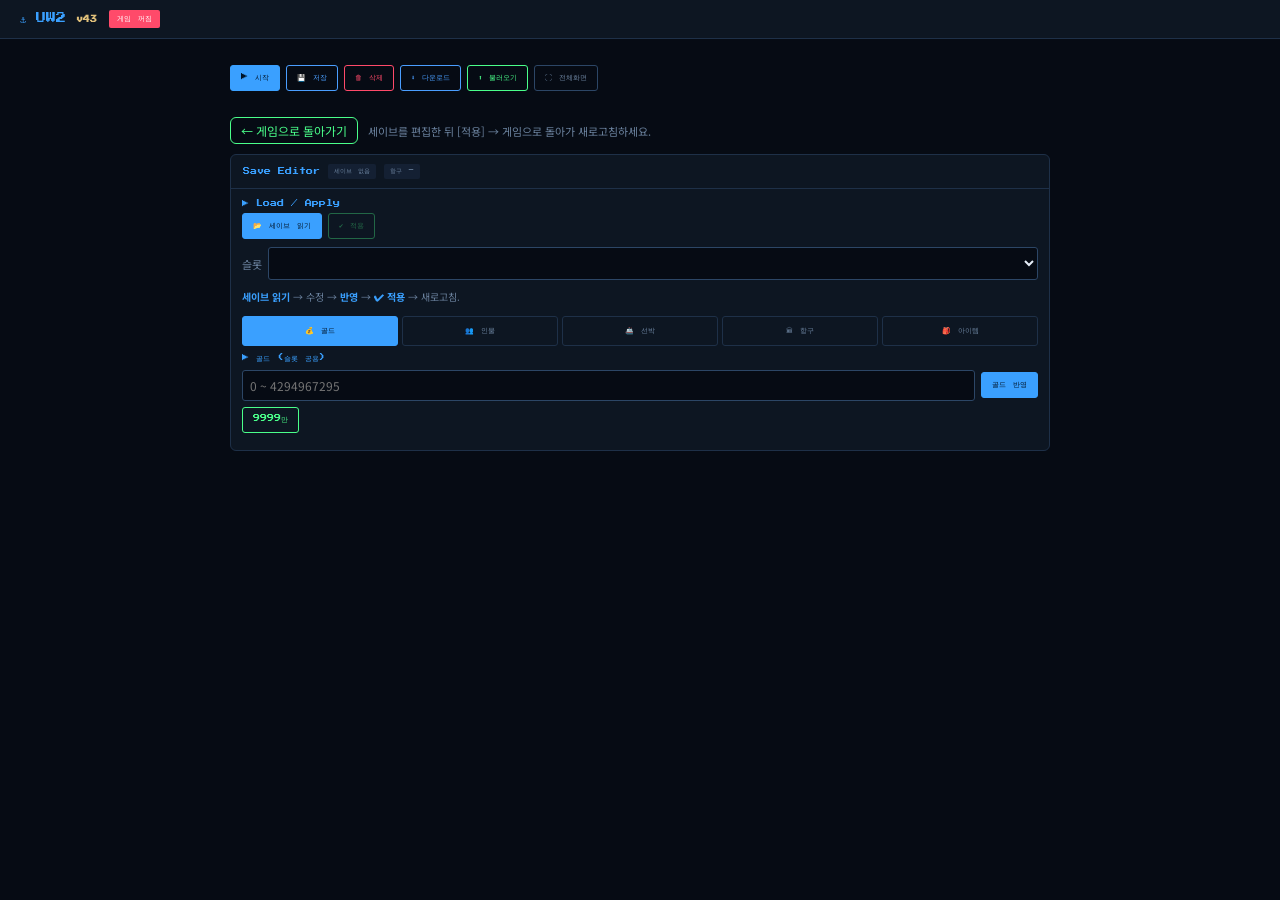
<file: editor.html>
<!doctype html>
<html lang="ko">
<head>
  <meta charset="utf-8" />
  <meta name="viewport" content="width=1200" />
  <title>Uncharted Waters 2</title>
  <meta name="description" content="Uncharted Waters 2" />
  <meta property="og:title" content="Uncharted Waters 2" />
  <meta property="og:description" content="Uncharted Waters 2" />
  <meta property="og:type" content="website" />
  <meta property="og:locale" content="ko_KR" />
  <meta property="og:url" content="https://ssppmm.github.io/uw2/" />
  <link rel="preconnect" href="https://fonts.googleapis.com">
  <link rel="preconnect" href="https://fonts.gstatic.com" crossorigin>
  <link href="https://fonts.googleapis.com/css2?family=Press+Start+2P&family=Noto+Sans+KR:wght@300;400;700&display=swap" rel="stylesheet">
  <style>
    *, *::before, *::after { box-sizing: border-box; margin: 0; padding: 0; }
    :root {
      --bg: #060b14; --surface: #0d1622; --surface2: #142033;
      --border: #1e3048; --border2: #2c4666;
      --accent: #3aa0ff; --text: #e6eef8; --muted: #6b829e;
      --green: #4aff8a; --blue: #4a9eff; --red: #ff4a6a;
      --sand: #e0c07a;
      --font-pixel: 'Press Start 2P', monospace;
      --font-body: 'Noto Sans KR', sans-serif;
    }
    html, body { background: var(--bg); color: var(--text); font-family: var(--font-body);
           min-height: 100vh; min-width: 1100px; }

    header { padding: 10px 20px; display: flex; align-items: center; gap: 12px;
             border-bottom: 1px solid var(--border); background: var(--surface);
             position: sticky; top: 0; z-index: 100; }
    .logo { font-family: var(--font-pixel); font-size: 10px; color: var(--accent); }
    .game-status { font-family: var(--font-pixel); font-size: 7px; padding: 4px 8px; border-radius: 2px; }
    .status-off  { background: var(--red);   color: #fff; }
    .status-load { background: var(--blue);  color: #000; }
    .status-on   { background: var(--green); color: #000; }

    /* ══ 2열 레이아웃 ══ */
    main { max-width: 1300px; margin: 0 auto; padding: 16px;
           display: grid; grid-template-columns: minmax(0, 820px); justify-content: center; gap: 16px; align-items: start; }

    /* ══ 플레이어 ══ */
    .player-wrapper { display: flex; flex-direction: column; background: #000;
                      border: 1px solid var(--border); border-radius: 6px; overflow: hidden;
                      height: calc(100vh - 90px); }
    .stage { position: relative; display: flex; align-items: flex-start; justify-content: flex-start;
             background: #000; flex: 1 1 auto; min-height: 0; overflow: hidden; }
    /* 캔버스 크기는 JS(fitCanvas)가 비율을 지켜 픽셀 단위로 지정합니다.
       CSS로 늘이면 화면과 마우스 좌표가 어긋납니다. */
    #canvas { display: block; image-rendering: auto; outline: none; cursor: crosshair;
              user-select: none; }

    #splash { position: absolute; inset: 0; display: flex; flex-direction: column;
              align-items: center; justify-content: center; background: #000;
              z-index: 10; transition: opacity .4s; }
    #splash.hidden { opacity: 0; pointer-events: none; }
    .splash-icon { font-size: 64px; margin-bottom: 12px; }
    .splash-ttl { font-family: var(--font-pixel); font-size: clamp(9px, 3vw, 11px);
                  color: var(--accent); margin-bottom: 6px; line-height: 2; letter-spacing: 1px; }
    .splash-sub { font-size: 11px; color: var(--muted); margin-bottom: 4px; }
    .save-notice { font-size: 11px; color: var(--blue); min-height: 16px; margin-bottom: 18px; }
    .play-btn { font-family: var(--font-pixel); font-size: 9px; padding: 10px 28px;
                background: transparent; border: 2px solid var(--accent); color: var(--accent);
                cursor: pointer; animation: blink 1.8s infinite; }
    @keyframes blink { 0%, 100% { opacity: 1; } 50% { opacity: .4; } }

    #loading { position: absolute; inset: 0; display: none; flex-direction: column;
               align-items: center; justify-content: center; gap: 10px; background: #000; z-index: 9; }
    #loading.show { display: flex; }
    .loading-txt { font-family: var(--font-pixel); font-size: 10px; color: var(--accent); }
    .prog-outer { width: 62%; max-width: 380px; height: 10px; background: var(--surface2);
                  border: 1px solid var(--border2); border-radius: 5px; overflow: hidden; }
    .prog-inner { height: 100%; width: 0; background: var(--accent); transition: width .12s; }
    .prog-label { font-size: 10px; color: var(--muted); }

    /* ══ 툴바 · 버튼 ══ */
    .game-toolbar { display: flex; gap: 6px; flex-wrap: wrap; padding: 10px 0; align-items: center; }
    .btn { font-family: var(--font-pixel); font-size: 7px; padding: 7px 10px;
           border: 1px solid; border-radius: 3px; cursor: pointer; transition: all .15s; white-space: nowrap; }
    .btn-start { background: var(--accent); border-color: var(--accent); color: #001428; }
    .btn-start:hover { background: transparent; color: var(--accent); }
    .btn-save  { background: transparent; border-color: var(--blue);  color: var(--blue); }
    .btn-save:hover  { background: var(--blue);  color: #000; }
    .btn-del   { background: transparent; border-color: var(--red);   color: var(--red); }
    .btn-del:hover   { background: var(--red);   color: #fff; }
    .btn-dl    { background: transparent; border-color: var(--blue);  color: var(--blue); }
    .btn-dl:hover    { background: var(--blue);  color: #000; }
    .btn-ul-s  { background: transparent; border-color: var(--green); color: var(--green); }
    .btn-ul-s:hover  { background: var(--green); color: #000; }
    .btn-ghost { background: transparent; border-color: var(--border2); color: var(--muted); }
    .btn-ghost:hover { border-color: var(--accent); color: var(--accent); }
    .btn-primary { background: var(--accent); border-color: var(--accent); color: #001428; }
    .btn-primary:hover { background: transparent; color: var(--accent); }
    .btn:disabled { opacity: .35; cursor: default; }

    body.is-fullscreen .stage { height: auto; flex: 1 1 auto; min-height: 0; }
    body.is-fullscreen .editor-col { display: none; }
    .player-wrapper:fullscreen { border: 0; border-radius: 0; height: 100vh; }

    /* ══ 에디터 열 ══ */
    .tabs { display: flex; gap: 4px; margin-bottom: 8px; }
    .tab { flex: 1; text-align: center; font-family: var(--font-pixel); font-size: 7px;
           padding: 9px 4px; background: var(--surface); border: 1px solid var(--border);
           border-radius: 3px; color: var(--muted); cursor: pointer; transition: all .15s; }
    .tab.active { background: var(--accent); border-color: var(--accent); color: #001428; }
    .tab-panel { display: none; }
    .tab-panel.active { display: block; }

    .card { background: var(--surface); border: 1px solid var(--border); border-radius: 6px; }
    .card-hd { padding: 9px 12px; border-bottom: 1px solid var(--border);
               display: flex; align-items: center; gap: 8px; flex-wrap: wrap; }
    .card-ttl { font-family: var(--font-pixel); font-size: 7px; color: var(--accent); }
    .card-body { padding: 11px; }
    .badge { font-family: var(--font-pixel); font-size: 6px; padding: 3px 6px;
             border-radius: 2px; background: var(--surface2); color: var(--muted); }
    .badge.on { background: var(--green); color: #000; }
    .badge.warn { background: var(--red); color: #fff; }

    .sec { font-size: 7px; color: var(--accent); font-family: var(--font-pixel);
           margin: 10px 0 6px; }
    .sec:first-child { margin-top: 0; }
    .row { display: flex; gap: 6px; align-items: center; flex-wrap: wrap; }
    label { font-size: 11px; color: var(--muted); }
    input, select { background: var(--bg); border: 1px solid var(--border2); color: var(--text);
                    padding: 6px 7px; border-radius: 3px; font-size: 12px;
                    font-family: var(--font-body); min-width: 0; }
    #sc-val, #ed-val { width: 104px; }
    .note { font-size: 10px; color: var(--muted); line-height: 1.75; margin-top: 8px; }
    .note b { color: var(--accent); }

    table { width: 100%; border-collapse: collapse; font-size: 11px; }
    th, td { padding: 4px 6px; border-bottom: 1px solid var(--border); text-align: left; }
    th { color: var(--muted); font-weight: 400; font-size: 10px; }
    td.mono, .mono { font-family: ui-monospace, Menlo, Consolas, monospace; }
    tr.used td { color: var(--sand); }
    .scroll { max-height: 250px; overflow: auto; margin-top: 8px; }
    .empty { color: var(--muted); font-size: 11px; padding: 6px 0; }

    /* PC 전용 안내 (좁은 화면에서만 표시) */
    #pc-only { display: none; }
    @media (max-width: 820px) {
      #pc-only { display: flex; position: fixed; inset: 0; z-index: 9999;
                 flex-direction: column; align-items: center; justify-content: center;
                 gap: 14px; background: var(--bg); text-align: center; padding: 30px; }
      #pc-only .ic { font-size: 54px; }
      #pc-only .t1 { font-family: var(--font-pixel); font-size: 12px; color: var(--accent);
                     line-height: 1.9; }
      #pc-only .t2 { font-size: 13px; color: var(--muted); line-height: 1.8; }
      body > header, body > main { display: none; }
    }

    /* ══ 토스트 ══ */
    #toast { position: fixed; left: 50%; bottom: 26px; transform: translateX(-50%);
             background: rgba(6,11,20,.94); border: 1px solid var(--border2);
             color: var(--text); padding: 9px 18px; border-radius: 5px; font-size: 12px;
             opacity: 0; transition: opacity .25s; pointer-events: none; z-index: 600; }
    #toast.on { opacity: 1; }
    #toast.err { border-color: var(--red); color: var(--red); }
    #player-wrapper{ display:none !important; }
  .editor-col{ width:100%; }
  #editor-topbar{ display:flex; gap:10px; align-items:center; margin-bottom:10px; }
  #editor-topbar a{ color:var(--green); text-decoration:none; font-size:12px; border:1px solid var(--green); padding:4px 10px; border-radius:6px; }
</style>
</head>
<body>
<div id="pc-only">
  <div class="ic">🖥️</div>
  <div class="t1">PC 전용</div>
  <div class="t2">이 게임은 키보드가 필요한 PC 전용입니다.<br />데스크톱이나 노트북에서 접속해 주세요.</div>
</div>
<header>
  <div class="logo">⚓ UW2 <span style="color:var(--sand);font-size:7px;font-weight:bold;vertical-align:middle;" id="ver"></span></div>
  <span class="game-status status-off" id="gs">게임 꺼짐</span>
</header>

<main>
  <!-- ══ 게임 열 ══ -->
  <div>
    <div class="player-wrapper" id="player-wrapper">
      <div class="stage" id="stage">
        <div id="splash">
          <div class="splash-icon">⚓</div>
          <div class="splash-ttl">Uncharted Waters 2</div>
          <div class="splash-sub">DOS Game</div>
          <div class="save-notice" id="save-notice"></div>
          <button class="play-btn" id="btn-play">▶ PLAY</button>
        </div>
        <div id="loading">
          <div class="loading-txt">LOADING...</div>
          <div class="prog-outer"><div class="prog-inner" id="prog"></div></div>
          <div class="prog-label" id="prog-label">0 / 0</div>
        </div>
        <canvas id="canvas" tabindex="0"></canvas>
      </div>

    </div>

    <div class="game-toolbar">
      <button class="btn btn-start" id="btn-start">▶ 시작</button>
      <button class="btn btn-save"  id="btn-save">💾 저장</button>
      <button class="btn btn-del"   id="btn-del">🗑 삭제</button>
      <button class="btn btn-dl"    id="btn-dl">⬇ 다운로드</button>
      <button class="btn btn-ul-s"  id="btn-ul-t">⬆ 불러오기</button>
      <button class="btn btn-ghost" id="btn-full">⛶ 전체화면</button>
      <input type="file" id="btn-ul" accept=".DAT,.dat" style="display:none" />
    </div>
  </div>

  <!-- ══ 에디터 열 ══ -->
  <div class="editor-col">
      <div id="editor-topbar"><a href="./">← 게임으로 돌아가기</a><span style="color:var(--muted);font-size:11px">세이브를 편집한 뒤 [적용] → 게임으로 돌아가 새로고침하세요.</span></div>
    <div class="card">
      <div class="card-hd">
        <span class="card-ttl">Save Editor</span>
        <span class="badge" id="ed-state">세이브 없음</span>
        <span class="badge" id="port-badge">항구 -</span>
      </div>
      <div class="card-body">
        <div class="sec">▶ Load / Apply</div>
        <div class="row">
          <button class="btn btn-primary" id="ed-load">📂 세이브 읽기</button>
          <button class="btn btn-green" id="ed-apply" disabled
                  style="background:transparent;border-color:var(--green);color:var(--green)">✔ 적용</button>
        </div>
        <div class="row" style="margin-top:8px">
          <label>슬롯</label>
          <select id="port-slot" style="flex:1"></select>
        </div>
        <div class="note">
          <b>세이브 읽기</b> → 수정 → <b>반영</b> → <b>✔ 적용</b> → 새로고침.
        </div>

        <div class="tabs" style="margin-top:10px">
          <div class="tab active" data-tab="gold">💰 골드</div>
          <div class="tab" data-tab="person">👥 인물</div>
          <div class="tab" data-tab="ship">🚢 선박</div>
          <div class="tab" data-tab="port">🏛 항구</div>
          <div class="tab" data-tab="item">🎒 아이템</div>
        </div>

        <!-- 💰 골드 -->
        <div class="tab-panel active" id="tab-gold">
          <div class="sec">▶ 골드 (슬롯 공용)</div>
          <div class="row">
            <input type="text" id="gold-val" placeholder="0 ~ 4294967295" style="flex:1">
            <button class="btn btn-primary" id="gold-write">골드 반영</button>
          </div>
          <div class="row" style="margin-top:6px">
            <button class="btn btn-green" id="gold-max"
                    style="background:transparent;border-color:var(--green);color:var(--green)">9999만</button>
          </div>
          <div class="note" id="gold-note" style="margin-top:6px"></div>
        </div>

        <!-- ⚔ 주인공 (dh2-py-editor: abil_addr) -->
        <!-- 👥 인물 (주인공 Abil + 인물 Person 통합) -->
        <div class="tab-panel" id="tab-person">
          <div class="sec">▶ 대상 선택 <span id="pp-active" style="color:var(--green);font-family:var(--font-body);font-size:10px"></span></div>
          <div class="row"><select id="pp-sel" style="flex:1"></select></div>
          <div class="row" style="margin-top:6px">
            <input type="text" id="p-name" placeholder="이름" readonly style="flex:1;opacity:.75">
          </div>

          <!-- 주인공 전용 (idx<6): 명성·친밀도·작위 -->
          <div id="hero-block">
            <div class="sec">▶ 명성 (0~65535)</div>
            <table><tbody>
              <tr><td>무역</td><td><input type="text" id="h-trade" style="width:100%"></td>
                  <td>해적</td><td><input type="text" id="h-robber" style="width:100%"></td></tr>
              <tr><td>모험</td><td><input type="text" id="h-adven" style="width:100%"></td>
                  <td></td><td></td></tr>
            </tbody></table>
            <div class="sec">▶ 국가 친밀도 (-100 ~ +100)</div>
            <table><tbody>
              <tr><td>포르투갈</td><td><input type="text" id="h-pro" style="width:100%"></td>
                  <td>스페인</td><td><input type="text" id="h-spa" style="width:100%"></td></tr>
              <tr><td>오스만</td><td><input type="text" id="h-osm" style="width:100%"></td>
                  <td>잉글랜드</td><td><input type="text" id="h-eng" style="width:100%"></td></tr>
              <tr><td>이탈리아</td><td><input type="text" id="h-ita" style="width:100%"></td>
                  <td>네덜란드</td><td><input type="text" id="h-ned" style="width:100%"></td></tr>
            </tbody></table>
            <div class="sec">▶ 작위</div>
            <div class="row"><select id="h-peer" style="flex:1"></select></div>
            <div class="row" style="margin-top:10px">
              <button class="btn btn-primary" id="hero-write">주인공 정보 반영</button>
            </div>
            <div class="note">친밀도는 저장값 0~200을 화면에서 -100~+100으로 변환합니다.</div>
          </div>

          <!-- 능력치 (주인공·인물 공통) -->
          <div class="sec">▶ 능력치 (0~255)</div>
          <table><tbody>
            <tr><td>통솔</td><td><input type="text" id="p-cmd" style="width:100%"></td>
                <td>항해</td><td><input type="text" id="p-sail" style="width:100%"></td></tr>
            <tr><td>지식</td><td><input type="text" id="p-know" style="width:100%"></td>
                <td>직감</td><td><input type="text" id="p-hunch" style="width:100%"></td></tr>
            <tr><td>도구</td><td><input type="text" id="p-tool" style="width:100%"></td>
                <td>검술</td><td><input type="text" id="p-sword" style="width:100%"></td></tr>
            <tr><td>매력</td><td><input type="text" id="p-charm" style="width:100%"></td>
                <td>나이</td><td><input type="text" id="p-age" style="width:100%"></td></tr>
          </tbody></table>
          <div class="sec">▶ 항해 · 전투 (레벨 0~255 · 경험 0~30000)</div>
          <table><tbody>
            <tr><td>항해 레벨</td><td><input type="text" id="p-lsail" style="width:100%"></td>
                <td>전투 레벨</td><td><input type="text" id="p-lbattle" style="width:100%"></td></tr>
            <tr><td>항해 경험</td><td><input type="text" id="p-esail" style="width:100%"></td>
                <td>전투 경험</td><td><input type="text" id="p-ebattle" style="width:100%"></td></tr>
          </tbody></table>
          <div class="sec">▶ 특수 기능</div>
          <div class="row" style="flex-wrap:wrap;gap:12px">
            <label style="display:inline-flex;align-items:center;gap:4px;font-size:11px;cursor:pointer"><input type="checkbox" id="cb-me"> 측량</label>
            <label style="display:inline-flex;align-items:center;gap:4px;font-size:11px;cursor:pointer"><input type="checkbox" id="cb-mp"> 지도제작</label>
            <label style="display:inline-flex;align-items:center;gap:4px;font-size:11px;cursor:pointer"><input type="checkbox" id="cb-gu"> 포술</label>
            <label style="display:inline-flex;align-items:center;gap:4px;font-size:11px;cursor:pointer"><input type="checkbox" id="cb-ac"> 회계</label>
            <label style="display:inline-flex;align-items:center;gap:4px;font-size:11px;cursor:pointer"><input type="checkbox" id="cb-td"> 교섭</label>
          </div>
          <div class="row" style="margin-top:10px">
            <button class="btn btn-primary" id="p-write">능력치 반영</button>
            <button class="btn btn-green" id="p-max"
                    style="background:transparent;border-color:var(--green);color:var(--green)">전체 최대</button>
          </div>
          <div class="note"><b>전체 최대</b>는 능력치 7종·항해/전투 레벨을 255, 항해/전투 경험을 30000으로 채웁니다(나이·기능 제외). 이후 <b>능력치 반영</b> → [적용]. 기능 체크는 반영 시 함께 저장됩니다.</div>

          <!-- 동료 등록 (인물, idx>=6) -->
          <div id="companion-block">
            <div class="sec">▶ 동료 등록</div>
            <div class="note" id="p-status" style="margin-top:0">상태: -</div>
            <div class="row" style="margin-top:6px">
              <select id="p-hero" style="flex:1">
                <option value="0">조안</option><option value="1">카탈리나</option>
                <option value="2">오토</option><option value="3">로페즈</option>
                <option value="4">피에트로</option><option value="5">알</option>
              </select>
            </div>
            <div class="row" style="margin-top:6px">
              <button class="btn btn-green" id="p-join"
                      style="background:transparent;border-color:var(--green);color:var(--green)">＋ 동료로 추가</button>
              <button class="btn btn-del" id="p-leave">－ 동료 해제</button>
            </div>
            <div class="note" id="p-party" style="margin-top:6px">파티: -</div>
            <div class="note">동료 추가는 pos·역할(none2)·풀등록(none1)·항구해제(port)와 <b>party 배열·카운터</b>를 함께 갱신합니다(dh2 set_companion). 선장 배속(함선 연동)은 제외.</div>
          </div>
        </div>

        <!-- 🚢 선박 (dh2-py-editor: ship1_addr / ship3_addr) -->
        <div class="tab-panel" id="tab-ship">
          <div class="sec">▶ 함대 선택 <span id="ship-hero" style="color:var(--green);font-family:var(--font-body);font-size:10px"></span></div>
          <div class="row"><select id="ship-sel" style="flex:1"></select></div>
          <div class="row" style="margin-top:6px">
            <input type="text" id="ship-name" placeholder="함선 이름" readonly style="flex:1;opacity:.75">
          </div>
          <div class="sec">▶ 선원 · 내구도 · 적재</div>
          <table><tbody>
            <tr><td>현재 선원</td><td><input type="text" id="s-crew" style="width:100%"></td>
                <td>적재 여유</td><td><input type="text" id="s-cargo" style="width:100%"></td></tr>
            <tr><td>현재 내구</td><td><input type="text" id="s-chull" style="width:100%"></td>
                <td>최대 내구</td><td><input type="text" id="s-lhull" style="width:100%"></td></tr>
          </tbody></table>
          <div class="row" style="margin-top:10px">
            <button class="btn btn-primary" id="ship-write">선박 반영</button>
            <button class="btn btn-green" id="ship-repair"
                    style="background:transparent;border-color:var(--green);color:var(--green)">완전 수리</button>
          </div>
          <div class="note">활성 주인공의 함대만 편집합니다. 선원·내구는 0~255(선원은 0~65535), 적재 여유는 0~65535. <b>완전 수리</b>는 현재 내구를 최대치로 채웁니다. [적용] 후 재시작·불러오기 하세요.</div>

          <div class="sec">▶ 선박 종류 (25종) 기본 스펙</div>
          <div class="row"><select id="st-sel" style="flex:1"></select></div>
          <table><tbody>
            <tr><td>최대 내구</td><td><input type="text" id="st-lhull" style="width:100%"></td>
                <td>최대 포문</td><td><input type="text" id="st-lnowea" style="width:100%"></td></tr>
            <tr><td>최대 선원</td><td><input type="text" id="st-lcrew" style="width:100%"></td>
                <td>적재량</td><td><input type="text" id="st-cap" style="width:100%"></td></tr>
            <tr><td>선회력</td><td><input type="text" id="st-lrud" style="width:100%"></td>
                <td>추진력</td><td><input type="text" id="st-lsail" style="width:100%"></td></tr>
            <tr><td>가격</td><td><input type="text" id="st-price" style="width:100%"></td>
                <td></td><td></td></tr>
          </tbody></table>
          <div class="row" style="margin-top:10px">
            <button class="btn btn-primary" id="st-write">선박종류 반영</button>
          </div>
          <div class="note">이 세이브의 25종 <b>템플릿</b>을 바꿉니다(이미 보유한 배의 현재값은 위 함대 편집에서). 최대 선원·가격은 실제 표시값 그대로 입력하세요(내부 ×10 자동 변환). 새로 구입·건조하는 배부터 적용됩니다.</div>
        </div>

        <!-- 🏛 항구 -->
        <div class="tab-panel" id="tab-port">
          <div class="sec">▶ 항구 선택</div>
          <div class="row">
            <label>항구</label>
            <select id="port-sel" style="flex:1"></select>
          </div>

          <div class="sec">▶ 상업치 · 공업치</div>
          <table id="port-fields"><tbody>
            <tr><td class="empty">세이브를 읽으세요</td></tr>
          </tbody></table>

          <div class="sec">▶ 지배국 지배도 <span id="fac-sum" style="color:var(--muted);font-family:var(--font-body);font-size:10px"></span></div>
          <div class="row">
            <select id="fac-sel" style="flex:1"><option>-</option></select>
            <input type="text" id="fac-val" placeholder="0~100" style="width:80px">
          </div>

          <div class="sec">▶ 교역품 공급</div>
          <div class="row">
            <select id="sup-sel" style="flex:1"><option>-</option></select>
            <input type="text" id="sup-val" placeholder="-1~10" style="width:80px">
          </div>
          <div class="note" id="sup-note" style="margin-top:4px"></div>

          <div class="row" style="margin-top:10px">
            <button class="btn btn-primary" id="port-write">이 항구 반영</button>
            <button class="btn btn-green" id="port-fillmax"
                    style="background:transparent;border-color:var(--green);color:var(--green)">상·공업 1000</button>
          </div>
          <div class="note" id="port-msg">
            수정 전 툴바 <b>⬇ 다운로드</b>로 원본을 백업하세요.
          </div>
        </div>

        <!-- 🎒 아이템 (임의 오프셋 — 아이템/화물 영역은 dh2 미매핑) -->
        <div class="tab-panel" id="tab-item">
          <div id="item-empty" class="note">세이브를 읽으면 소지품이 표시됩니다.</div>
          <div id="item-body" style="display:none">
            <div class="sec">▶ 아이템 (활성 주인공 소지품 · 최대 20) <span id="item-hint" style="color:var(--muted);font-family:var(--font-body);font-size:10px"></span></div>
            <div id="item-slots"></div>
            <div class="row" style="margin-top:10px">
              <button class="btn btn-primary" id="item-write">아이템 반영</button>
              <button class="btn btn-del" id="item-clear">모두 비우기</button>
            </div>
            <div class="note">슬롯 + <b>0x21FA</b> 의 20칸(각 1바이트 ID, 0xFF=빈칸). 이름은 게임의 <b>MAIN.EXE</b> 아이템 테이블에서 자동으로 불러옵니다. [적용] 후 재시작·불러오기.</div>
          </div>
        </div>
      </div>
    </div>
  </div>
</main>

<div id="toast"></div>

<script>
// ══════════════════════════════════════════════════════
//  ★ 설정 영역 ★
// ══════════════════════════════════════════════════════
var VERSION    = 'v43';
var GAME_EXE   = 'KOEI.COM';
// 마우스 좌표 1:1 매핑: 종횡비 보정·스케일러를 꺼 게임영역=출력표면=캔버스버퍼로 맞춘다.
var SAVE_FILES = ['KOUKAI2.DAT'];
var SAVE_FILE  = SAVE_FILES[0];
var DB_NAME    = 'water2';  // 레퍼런스 게임과 IndexedDB 공유

// 세이브 파일 구조 (genishs/dh2-py-editor analysis 기준, 실측 검증 완료)
var SV_PAGE   = 33340;   // 슬롯 하나 = 0x823C, 슬롯 시작 = SV_PAGE * slot (헤더 오프셋 없음)
var SV_SLOTS  = 10;
var INIT_HDR  = 1;       // 슬롯 사용여부 헤더 시작(파일 맨 앞 +1), Init 레코드 15바이트
var INIT_SIZE = 15;
var MONEY_OFF = 0x06A1;  // 골드 (uint32 LE, 슬롯당 1개, 주인공 공용)
var MONEY_MAX = 4294967295;

var FILES = [
  'ALL_FONT.16P','CHAR.LZW','CHIP_NO.DAT','COLONY.DAT','D2.MML','DATA1.LZW',
  'DH2.h30','DH2.pif','END.EXE','ENDGRP.DAT','END_PUT.DAT',
  'EVENT0.DAT','EVENT1.DAT','EVENT2.DAT','EVENT3.DAT','EVENT4.DAT','EVENT5.DAT','EVENT6.DAT',
  'FMDRV.COM','GRAPH.DAT','GRAPH2.DAT','GRPDRV.EXE','HANKAKU.FNT','HDAT.PUT',
  'IAE1.LZW','IAP1.LZW','IAP2.LZW','IAP3.LZW','IAP4.LZW','IAP5.LZW','IAP6.LZW',
  'ITEM.MES','KAO.LZW','KOEI.COM','KOEI.DAT','MAIN.EXE','MENU.DAT','MESSAGE.DAT',
  'MONSTER.DAT','NAME.TBL','OPEN.EXE','OPGRAPH.LZW',
  'PORTCHIP.LZW','PORTMAP.LZW',
  'SNR0.DAT','SNR0.MES','SNR1.DAT','SNR1.MES','SNR2.DAT','SNR2.MES','SNR3.DAT','SNR3.MES',
  'SNR4.DAT','SNR4.MES','SNR5.DAT','SNR5.MES','SNR6.DAT','SNR6.MES',
  'TRANSIT.DAT','WINDCUR.DAT','WORLDMAP.LZW','ZA_DAT.DAT',
  'rmKOEI.bin','unKOEI.dat','unKOEI.exe'
];
// ══════════════════════════════════════════════════════

var fs0 = null, gameStarted = false;
var edBuf = null;

function $(id){ return document.getElementById(id); }
function toInt(str){
  if(str == null) return NaN;
  var t = String(str).replace(/[,\s]/g, '').trim();
  if(t === '') return NaN;
  return parseInt(t, 10);
}
function baseUrl(){ return window.location.href.replace(/[?#].*$/,'').replace(/\/[^\/]*$/,'/'); }

// ── js-dos 엔진 로더: 저장소 self-host(6.22.60) 우선 → 실패 시 jsDelivr 6.22.60 ──
var ENGINE_SRCS = [
  { js: baseUrl() + 'js-dos.js',                                      wd: baseUrl() + 'wdosbox.js' },
  { js: 'https://cdn.jsdelivr.net/npm/js-dos@6.22.60/dist/js-dos.js', wd: 'https://cdn.jsdelivr.net/npm/js-dos@6.22.60/dist/wdosbox.js' }
];
var WDOSBOX_URL = null;
function loadEngine(cb){
  if(typeof Dos !== 'undefined' && WDOSBOX_URL){ cb(true); return; }
  var i = 0;
  (function attempt(){
    if(i >= ENGINE_SRCS.length){ cb(false); return; }
    var src = ENGINE_SRCS[i++];
    var el = document.createElement('script');
    el.src = src.js;
    el.onload = function(){
      if(typeof Dos !== 'undefined'){ WDOSBOX_URL = src.wd; cb(true); }
      else attempt();
    };
    el.onerror = function(){ attempt(); };
    document.head.appendChild(el);
  })();
}
function hex(n,w){ return n.toString(16).toUpperCase().padStart(w||4,'0'); }

$('ver').textContent = VERSION;

// ─── 토스트 ────────────────────────────────────────────
var toastTimer;
function toast(msg, kind){
  var t = $('toast');
  t.textContent = msg;
  t.className = 'on' + (kind === 'err' ? ' err' : '');
  clearTimeout(toastTimer);
  toastTimer = setTimeout(function(){ t.className = ''; }, 2600);
}

// ─── IndexedDB ─────────────────────────────────────────
function dbOpen(cb){
  var r = indexedDB.open(DB_NAME, 1);
  r.onupgradeneeded = function(e){ e.target.result.createObjectStore('files'); };
  r.onsuccess = function(e){ cb(e.target.result); };
  r.onerror   = function(){ cb(null); };
}
function dbGet(k, cb){
  dbOpen(function(db){
    if(!db) return cb(null);
    var r = db.transaction('files','readonly').objectStore('files').get(k);
    r.onsuccess = function(e){ cb(e.target.result || null); };
    r.onerror   = function(){ cb(null); };
  });
}
function dbPut(k, v, cb){
  dbOpen(function(db){
    if(!db) return cb && cb(false);
    var tx = db.transaction('files','readwrite');
    tx.objectStore('files').put(v, k);
    tx.oncomplete = function(){ cb && cb(true); };
    tx.onerror    = function(){ cb && cb(false); };
  });
}
function dbDel(k, cb){
  dbOpen(function(db){
    if(!db) return cb && cb(false);
    var tx = db.transaction('files','readwrite');
    tx.objectStore('files').delete(k);
    tx.oncomplete = function(){ cb && cb(true); };
    tx.onerror    = function(){ cb && cb(false); };
  });
}

dbGet(SAVE_FILE, function(d){
  $('save-notice').textContent = (d && d.length > 0) ? '저장된 기록 있음' : '';
});

// ─── 게임 시작 ─────────────────────────────────────────
function startGame(){
  if(gameStarted) return;
  loadEngine(function(ok){
    if(!ok){ toast('js-dos 엔진을 불러오지 못했습니다', 'err'); return; }
    _startGameBody();
  });
}
function _startGameBody(){
  gameStarted = true;
  $('splash').classList.add('hidden');
  $('loading').classList.add('show');
  $('gs').textContent = '불러오는 중';
  $('gs').className = 'game-status status-load';

  var url = baseUrl(), toLoad = FILES.slice(), loaded = 0;
  function tick(f){
    $('prog').style.width = Math.round(loaded / FILES.length * 100) + '%';
    $('prog-label').textContent = loaded + ' / ' + FILES.length + ' (' + f + ')';
  }
  function next(){
    if(!toLoad.length){ initDos(); return; }
    var f = toLoad.shift();
    dbGet(f, function(cached){
      if(cached && cached.length > 0){ loaded++; tick(f); next(); return; }
      fetch(url + f)
        .then(function(r){ if(!r.ok) throw new Error(f + ' 없음'); return r.arrayBuffer(); })
        .then(function(buf){ loaded++; tick(f); dbPut(f, new Uint8Array(buf)); next(); })
        .catch(function(err){ toast('⚠ ' + err.message, 'err'); loaded++; tick(f); next(); });
    });
  }
  next();
}

function initDos(){
  $('loading').classList.remove('show');
  Dos($('canvas'), {
    wdosboxUrl: WDOSBOX_URL,
    SDL_numSimultaneouslyQueuedBuffers: 10
  }).ready(function(fs, main){
    fs0 = fs;
    var url = baseUrl();
    var saveReady = SAVE_FILES.map(function(sf){
      return new Promise(function(res){
        dbGet(sf, function(d){
          if(d && d.length > 0){ try{ fs.createFile(sf, d); }catch(e){} res(); }
          else {
            fetch(url + sf)
              .then(function(r){ if(!r.ok) throw new Error('no default save'); return r.arrayBuffer(); })
              .then(function(buf){
                var data = new Uint8Array(buf);
                dbPut(sf, data);
                try{ fs.createFile(sf, data); }catch(e){}
                res();
              }).catch(function(){ res(); });
          }
        });
      });
    });
    Promise.all(
      FILES.map(function(f){
        return new Promise(function(res){
          dbGet(f, function(d){ if(d){ try{ fs.createFile(f, d); }catch(e){} } res(); });
        });
      }).concat(saveReady)
    ).then(function(){
      main(['-c', GAME_EXE]).then(function(){
        $('gs').textContent = '실행중';
        $('gs').className = 'game-status status-on';
        $('canvas').focus();
        watchSave();
        startFitLoop();
      });
    });
  });
}

// ─── 저장 / 다운로드 / 불러오기 ────────────────────────
function readSaveFile(){
  if(!fs0) return null;
  var paths = ['/' + SAVE_FILE, 'c:/' + SAVE_FILE, SAVE_FILE, './' + SAVE_FILE];
  for(var i = 0; i < paths.length; i++){
    try{ var d = fs0.fs.readFile(paths[i]); if(d && d.length > 0) return d; }catch(e){}
  }
  return null;
}
function saveToDb(silent){
  var d = readSaveFile();
  if(!d){ if(!silent) toast('세이브 파일이 없습니다', 'err'); return; }
  dbPut(SAVE_FILE, d, function(ok){
    if(!silent) toast(ok ? '저장했습니다' : '저장 실패', ok ? '' : 'err');
  });
}
function watchSave(){
  var last = null, timer = null;
  setInterval(function(){
    try{
      var m = fs0.fs.stat(SAVE_FILE).mtime.getTime();
      if(last !== m){
        if(last !== null && last !== -1){
          clearTimeout(timer);
          timer = setTimeout(function(){ saveToDb(true); toast('자동 저장됨'); }, 400);
        }
        last = m;
      }
    }catch(e){ last = -1; }
  }, 400);
}

// ─── 캔버스 크기 보정 ──────────────────────────────────
function fitCanvas(){
  // 사용 가능한 공간(게임 열 폭 · 뷰포트 높이)에 4:3로 최대 크기를 잡고,
  // 스테이지/플레이어 영역을 그 게임 크기에 딱 맞춰 검은 여백을 없앤다.
  // 캔버스는 좌상단(0,0)에 있어 마우스 좌표가 여백 없이 1:1로 매핑된다.
  var c = $('canvas'), st = $('stage'), wrap = $('player-wrapper');
  var fs = !!document.fullscreenElement;
  var availW, availH;
  if(fs){
    availW = window.innerWidth; availH = window.innerHeight;
  } else {
    var col = wrap.parentElement || st;            // 게임 열(사이드바 제외된 폭)
    availW = Math.max(300, col.clientWidth);
    availH = Math.max(240, window.innerHeight - 100);
  }
  var w, h;
  if(availW/640 > availH/480){ h = availH; w = Math.round(h*640/480); }
  else { w = availW; h = Math.round(w*480/640); }
  c.style.width = w + 'px';
  c.style.height = h + 'px';
  if(fs){
    st.style.flex = ''; st.style.width = ''; st.style.height = '';
    wrap.style.width = ''; wrap.style.height = '';
  } else {
    st.style.flex = '0 0 auto';
    st.style.width = w + 'px'; st.style.height = h + 'px';
    wrap.style.width = w + 'px'; wrap.style.height = 'auto';
  }
}
function startFitLoop(){
  var lw=0, lh=0, bw=0, bh=0;
  fitCanvas();
  setInterval(function(){
    var c = $('canvas'), st = $('stage');
    if(c.width!==lw || c.height!==lh || st.clientWidth!==bw || st.clientHeight!==bh){
      lw=c.width; lh=c.height; bw=st.clientWidth; bh=st.clientHeight;
      fitCanvas();
    }
  }, 300);
}
window.addEventListener('resize', fitCanvas);
document.addEventListener('fullscreenchange', function(){
  document.body.classList.toggle('is-fullscreen', !!document.fullscreenElement);
  setTimeout(fitCanvas, 80);
});

// ─── 툴바 버튼 ─────────────────────────────────────────
$('btn-play').addEventListener('click', startGame);
$('btn-start').addEventListener('click', startGame);
$('btn-save').addEventListener('click', function(){ saveToDb(false); });
$('btn-del').addEventListener('click', function(){
  if(!confirm('브라우저에 저장된 세이브를 삭제합니다. 계속할까요?')) return;
  dbDel(SAVE_FILE, function(){ toast('삭제했습니다. 새로고침하면 적용됩니다'); });
});
$('btn-dl').addEventListener('click', function(){
  dbGet(SAVE_FILE, function(d){
    if(!d){ toast('저장된 세이브가 없습니다', 'err'); return; }
    var u = URL.createObjectURL(new Blob([d], {type:'application/octet-stream'}));
    var a = document.createElement('a');
    a.href = u; a.download = SAVE_FILE; a.click();
    setTimeout(function(){ URL.revokeObjectURL(u); }, 1000);
  });
});
$('btn-ul-t').addEventListener('click', function(){ $('btn-ul').click(); });
$('btn-ul').addEventListener('change', function(){
  var f = this.files[0]; if(!f) return;
  f.arrayBuffer().then(function(buf){
    dbPut(SAVE_FILE, new Uint8Array(buf), function(){
      toast('불러왔습니다. 새로고침하면 적용됩니다');
    });
  });
});
$('btn-full').addEventListener('click', function(){
  if(!document.fullscreenElement) $('player-wrapper').requestFullscreen();
  else document.exitFullscreen();
});
window.addEventListener('beforeunload', function(e){
  if(!gameStarted) return;
  e.preventDefault();
  return (e.returnValue = '저장하지 않은 내용이 사라질 수 있습니다.');
});

// ══════════════════════════════════════════════════════
//  세이브 에디터
// ══════════════════════════════════════════════════════
function slotBase(k){ return SV_PAGE * k; }
function slotUsed(k){
  if(k < 0 || k >= SV_SLOTS || !edBuf) return false;
  var off = INIT_HDR + INIT_SIZE * k;      // Init 레코드의 memo[0]
  return edBuf[off] !== 0;
}
// 골드: slot + 0x06A1, uint32 LE
function readGold(k){
  var p = slotBase(k) + MONEY_OFF;
  return (edBuf[p] | (edBuf[p+1]<<8) | (edBuf[p+2]<<16) | (edBuf[p+3]<<24)) >>> 0;
}
function writeGold(k, v){
  var p = slotBase(k) + MONEY_OFF;
  edBuf[p]   =  v         & 0xFF;
  edBuf[p+1] = (v >>> 8)  & 0xFF;
  edBuf[p+2] = (v >>> 16) & 0xFF;
  edBuf[p+3] = (v >>> 24) & 0xFF;
}
function goldRender(){
  if(!edBuf){ return; }
  var k = +$('port-slot').value;
  var g = readGold(k);
  $('gold-val').value = g;
  $('gold-note').textContent = '현재 ' + g.toLocaleString() + ' 골드 (슬롯 ' + k + ')';
}

// 세이브 읽기
$('ed-load').addEventListener('click', function(){
  dbGet(SAVE_FILE, function(d){
    if(!d || !d.length){ toast('세이브가 없습니다. 게임에서 먼저 저장하세요', 'err'); return; }
    edBuf = new Uint8Array(d);
    var ok = (edBuf.length >= SV_PAGE * SV_SLOTS);
    $('ed-state').textContent = ok ? '구조 일치' : '크기 다름';
    $('ed-state').className = 'badge ' + (ok ? 'on' : 'warn');
    $('ed-apply').disabled = false;
    fillSlotSelects();
    // 사용중인 첫 슬롯을 기본 선택해 자동 로드
    for(var k = 0; k < SV_SLOTS; k++){ if(slotUsed(k)){ $('port-slot').value = k; break; } }
    portLoad();
    goldRender();
    ppFill();
    shipFill();
    itemFill();
    toast('세이브를 읽었습니다 (' + edBuf.length.toLocaleString() + ' bytes)');
  });
});

// 적용
$('ed-apply').addEventListener('click', function(){
  if(!edBuf) return;
  if(!confirm('수정한 내용을 세이브에 적용합니다.\n원본이 덮어써집니다. 계속할까요?')) return;
  dbPut(SAVE_FILE, edBuf, function(ok){
    toast(ok ? '적용했습니다. 새로고침하면 반영됩니다' : '적용 실패', ok ? '' : 'err');
  });
});

function fillSlotSelects(){
  var opt = '';
  for(var k = 0; k < SV_SLOTS; k++) opt += '<option value="' + k + '">슬롯 ' + k + '</option>';
  $('port-slot').innerHTML = opt;
}

// ══════════════════════════════════════════════════════
//  🏛 항구 에디터  (genishs/dh2-py-editor analysis_I 기준 · 실측 검증 완료)
//  슬롯 시작 = SV_PAGE * slot   (헤더 오프셋 없음)
//   항구명    : slot + 0x53BF, 20바이트 × 130 (EUC-KR, 앞 15바이트)
//   경제 테이블: slot + 0x5DE3, 37바이트 × 130
//     +0 u16 상업치   +4 u16 공업치   (확정)
//     +8..13 지배국 충성도 6바이트 [포르투갈,스페인,?,잉글랜드,?,네덜란드]
// ══════════════════════════════════════════════════════
var PORT_NAME_BASE = 0x53BF, PORT_NAME_SIZE = 20;
var PORT_ECON_BASE = 0x5DE3, PORT_ECON_REC = 37;
var NUM_PORTS = 130;

// 항구 이름 (슬롯0 기준 추출, 게임 고정값)
var PORT_NAMES = [
  "리스본", "세빌리아", "이스탄불", "바르셀로나", "알제", "튀니스", "발렌시아", "마르세이유", "제노바", "피사",
  "나폴리", "시라쿠사", "팔마", "베네치아", "라구사", "간디아", "아테네", "사로니카", "알렉산드리아", "얍파",
  "베이루트", "니코시아", "트리폴리", "캅파", "타나", "트레비존드", "세우타", "보르도", "낭트", "런던",
  "브리스틀", "더블린", "엔트워프", "암스테르담", "코펜하겐", "함부르크", "오슬로", "스톡홀름", "뤼베크", "단치히",
  "리가", "베르겐", "카라카스", "카르타헤나", "아바나", "마르가리타", "파나마", "포르토벨로", "산토도밍고", "베라크루즈",
  "자마이카", "과테말라", "페르남부코", "리우데자네이로", "마라카이보", "산티아고", "카옌", "마데이라", "산타크루즈", "산조지",
  "비사우", "루안다", "아르긴섬", "바사스트", "톰북투", "아비장", "소팔라", "마린디", "모가디슈", "몸바사",
  "모잠비크", "키리마네", "아덴", "곰브룬", "맛사와", "카이로", "바스라", "메카", "카타르", "시라흐",
  "무스카트", "디우", "코친", "실론", "암보이나", "고아", "말라카", "테르나테", "반다", "딜리",
  "파세", "순다", "캘커타", "방카", "자이톤", "마카오", "하노이", "장안", "사카이", "나가사키",
  "헤클라", "나르비크", "케이프타운", "베오그라드", "타마타브", "딕손", "루이슐", "레바큐", "민다나오", "틱시",
  "에조", "지롱", "괌", "모르즈비", "코르프", "완가누이", "수바", "놈", "나레후", "타히티",
  "주노", "바이아", "산타바르바라", "처칠", "카라오", "발파라이소", "모옌도", "코드", "몬테비데오", "페어웰",
];

function econOff(k, idx){ return slotBase(k) + PORT_ECON_BASE + idx * PORT_ECON_REC; }
function readU16(p){ return edBuf[p] | (edBuf[p+1] << 8); }
function writeU16(p, v){ edBuf[p] = v & 0xFF; edBuf[p+1] = (v >> 8) & 0xFF; }

function portLoad(){
  if(!edBuf){ toast('세이브를 먼저 읽으세요', 'err'); return; }
  var k = +$('port-slot').value;
  var opt = '';
  for(var idx = 0; idx < NUM_PORTS; idx++){
    var nm = PORT_NAMES[idx] || ('항구 #' + idx);
    opt += '<option value="' + idx + '">' + idx + '. ' + nm + '</option>';
  }
  $('port-sel').innerHTML = opt;
  $('port-badge').textContent = '항구 ' + NUM_PORTS + '개';
  portRender();
}
// 지배국 충성도: record +8~13, 6개국 (실측 검증 완료)
var FACTIONS = [
  { off: 8,  name: '포르투갈' },
  { off: 9,  name: '스페인' },
  { off: 10, name: '오스만' },
  { off: 11, name: '잉글랜드' },
  { off: 12, name: '이탈리아' },
  { off: 13, name: '네덜란드' }
];
// 교역품 공급 레벨: record +14~23, 10바이트. '.'=취급안함, '/'=0, '0'~'9'=1~10
var SUPPLY_OFF = 14, SUPPLY_N = 10;
function decSupply(b){ if(b === 0x2E) return -1; if(b >= 0x2F && b <= 0x39) return b - 0x2F; return null; }
function encSupply(v){ return (v < 0) ? 0x2E : (0x2F + Math.max(0, Math.min(10, v))); }

function portRender(){
  var k = +$('port-slot').value, idx = +$('port-sel').value;
  if(isNaN(idx)) return;
  var base = econOff(k, idx);
  var commerce = readU16(base + 0);
  var industry = readU16(base + 4);
  var tb =
    '<thead><tr><th>항목</th><th>현재값</th><th>새 값 (0~50000)</th></tr></thead><tbody>' +
    '<tr><td>상업치</td><td class="mono">' + commerce + '</td>' +
      '<td><input type="text" id="p-commerce" value="' + commerce + '" style="width:90px"></td></tr>' +
    '<tr><td>공업치</td><td class="mono">' + industry + '</td>' +
      '<td><input type="text" id="p-industry" value="' + industry + '" style="width:90px"></td></tr>' +
    '</tbody>';
  $('port-fields').innerHTML = tb;

  // 지배국 지배도 — 6개국이 총 100을 나눠 가짐
  var fopt = '', fsum = 0;
  FACTIONS.forEach(function(f){
    var v = edBuf[base + f.off];
    fsum += v;
    fopt += '<option value="' + f.off + '">' + f.name + ' : ' + v + '</option>';
  });
  $('fac-sel').innerHTML = fopt;
  updateFacSum(fsum);
  syncFacInput();

  // 교역품 공급 — 표준 인코딩(-1~10) 슬롯만 드롭다운에 표시
  var gopt = '', shown = 0;
  for(var g = 0; g < SUPPLY_N; g++){
    var lv = decSupply(edBuf[base + SUPPLY_OFF + g]);
    if(lv === null) continue;               // 비표준 바이트 슬롯은 건너뜀
    gopt += '<option value="' + g + '">품목 ' + (g+1) + ' : ' + lv + '</option>';
    shown++;
  }
  if(shown){
    $('sup-sel').innerHTML = gopt;
    $('sup-sel').disabled = false;
    $('sup-val').disabled = false;
    syncSupInput();
    $('sup-note').textContent = (shown < SUPPLY_N) ? ('편집 가능한 품목 ' + shown + '개') : '';
  } else {
    $('sup-sel').innerHTML = '<option>편집 불가</option>';
    $('sup-sel').disabled = true;
    $('sup-val').disabled = true;
    $('sup-val').value = '';
    $('sup-note').textContent = '이 항구는 공급 편집 불가';
  }

  $('port-msg').innerHTML =
    '<b>' + idx + '. ' + (PORT_NAMES[idx]||'') + '</b> · 0x' + hex(base,6) +
    '<br>지배도: 6개국이 총 100을 나눠 가짐(합 100=완전 지배, 0=중립항). 공급: -1=취급안함, 0~10.' +
    '<br>바꾼 뒤 <b>이 항구 반영</b> → <b>✔ 적용</b> → 새로고침.';
}
// 지배도 합계 표시 (100 초과 시 경고색)
function updateFacSum(sum){
  var el = $('fac-sum');
  el.textContent = '합계 ' + sum + ' / 100';
  el.style.color = (sum > 100) ? 'var(--red)' : 'var(--muted)';
}
// 6개국 현재 합계를 edBuf 에서 다시 계산
function recalcFacSum(){
  var base = econOff(+$('port-slot').value, +$('port-sel').value);
  var s = 0;
  FACTIONS.forEach(function(f){ s += edBuf[base + f.off]; });
  updateFacSum(s);
}
// 선택된 나라의 현재값을 입력칸에 표시
function syncFacInput(){
  if(isNaN(+$('port-sel').value)) return;
  var base = econOff(+$('port-slot').value, +$('port-sel').value);
  var off = +$('fac-sel').value;
  $('fac-sel').dataset.cur = off;
  $('fac-val').value = edBuf[base + off];
}
// 선택된 공급 슬롯의 현재값을 입력칸에 표시
function syncSupInput(){
  if(isNaN(+$('port-sel').value)) return;
  var base = econOff(+$('port-slot').value, +$('port-sel').value);
  var g = +$('sup-sel').value;
  $('sup-sel').dataset.cur = g;
  $('sup-val').value = decSupply(edBuf[base + SUPPLY_OFF + g]);
}
function portApply(){
  if(!edBuf){ toast('세이브를 먼저 읽으세요', 'err'); return; }
  var k = +$('port-slot').value, idx = +$('port-sel').value;
  if(isNaN(idx)){ toast('항구를 선택하세요', 'err'); return; }
  var base = econOff(k, idx);

  var c = toInt($('p-commerce').value), ind = toInt($('p-industry').value);
  if(isNaN(c) || isNaN(ind)){ toast('상·공업치를 확인하세요', 'err'); return; }
  if(c < 0 || c > 50000 || ind < 0 || ind > 50000){ toast('상·공업치는 0~50000 범위', 'err'); return; }
  writeU16(base + 0, c);
  writeU16(base + 4, ind);

  // 현재 선택된 나라 지배도
  var foff = +$('fac-sel').value;
  if(!isNaN(foff)){
    var fv = toInt($('fac-val').value);
    if(isNaN(fv) || fv < 0 || fv > 100){ toast('지배도는 0~100 범위', 'err'); return; }
    edBuf[base + foff] = fv;
  }

  // 현재 선택된 공급 슬롯 (편집 가능한 항구만)
  if(!$('sup-val').disabled){
    var g = +$('sup-sel').value;
    var lv = toInt($('sup-val').value);
    if(isNaN(lv) || lv < -1 || lv > 10){ toast('공급은 -1~10 범위', 'err'); return; }
    edBuf[base + SUPPLY_OFF + g] = encSupply(lv);
  }

  // 지배도 합계 점검 (초과해도 저장은 하되 경고)
  var fsum = 0;
  FACTIONS.forEach(function(f){ fsum += edBuf[base + f.off]; });
  portRender();
  if(fsum > 100){ toast('반영됨 — 단, 지배도 합계가 ' + fsum + '(100 초과)입니다', 'err'); }
  else { toast('반영했습니다 — ✔ 적용을 누르세요'); }
}
function portFillMax(){
  var k = +$('port-slot').value, idx = +$('port-sel').value;
  if(isNaN(idx)) return;
  var base = econOff(k, idx);
  writeU16(base + 0, 1000);
  writeU16(base + 4, 1000);
  portRender();
  toast('상업·공업치를 1000으로 설정 — ✔ 적용을 누르세요');
}

$('port-slot').addEventListener('change', function(){ portLoad(); goldRender(); });
$('port-sel').addEventListener('change', portRender);
$('port-write').addEventListener('click', portApply);
$('port-fillmax').addEventListener('click', portFillMax);

// 골드 반영
$('gold-write').addEventListener('click', function(){
  if(!edBuf){ toast('세이브를 먼저 읽으세요', 'err'); return; }
  var k = +$('port-slot').value;
  var v = toInt($('gold-val').value);
  if(isNaN(v) || v < 0 || v > MONEY_MAX){ toast('골드는 0 ~ ' + MONEY_MAX.toLocaleString() + ' 범위', 'err'); return; }
  writeGold(k, v);
  goldRender();
  toast('골드를 반영했습니다 — ✔ 적용을 누르세요');
});
$('gold-max').addEventListener('click', function(){
  if(!edBuf){ toast('세이브를 먼저 읽으세요', 'err'); return; }
  writeGold(+$('port-slot').value, 99999999);
  goldRender();
  toast('골드를 9,999,999로 설정 — ✔ 적용을 누르세요');
});

// 탭 전환 (💰 골드 / 🏛 항구)
document.querySelectorAll('.tab').forEach(function(t){
  t.addEventListener('click', function(){
    document.querySelectorAll('.tab').forEach(function(x){ x.classList.remove('active'); });
    document.querySelectorAll('.tab-panel').forEach(function(x){ x.classList.remove('active'); });
    t.classList.add('active');
    $('tab-' + t.dataset.tab).classList.add('active');
    if(t.dataset.tab === 'person') ppFill();
    if(t.dataset.tab === 'ship')   shipFill();
    if(t.dataset.tab === 'item')   itemFill();
  });
});

// ══════════════════════════════════════════════════════
//  주인공 능력치 · 인물 스탯  (genishs/dh2-py-editor 오프셋 기반)
//  모든 오프셋은 슬롯 베이스(SV_PAGE*slot) 기준. 정수는 little-endian.
// ══════════════════════════════════════════════════════
var ABIL_ADDR = [0x064D,0x065B,0x0669,0x0677,0x0685,0x0693];  // 6명 능력치 블록
var C_ADDR    = 0x06A8;   // 활성 주인공 번호
var PEER_E = ['남작','준남작','자작','백작','후작','공작','대공작','왕자','국왕','황제'];
var PEER_I = ['기사','남작','준남작','자작','백작','후작','대영주','공작','대공','도제장'];
var NATIONS = [['pro',6],['spa',7],['osm',8],['eng',9],['ita',10],['ned',11]];
var HERO_NAMES = ['조안','카탈리나','오토','로페즈','피에트로','알'];

var PERSON_ADDR = 0x06A9, PERSON_SIZE = 50, PERSON_MAX = 119;
var PSTATS = [['cmd',28],['sail',29],['know',30],['hunch',31],['tool',32],['sword',33],['charm',34]];
var P_LSAIL=36, P_LBATTLE=37, P_ESAIL=38, P_EBATTLE=40, P_ABILITY=48;
var SKILL_BITS = [['cb-me',4],['cb-mp',3],['cb-gu',2],['cb-ac',1],['cb-td',0]]; // 측량/지도제작/포술/회계/교섭
var EXP_MAX = 30000, LV_MAX = 255;
var _eucDec = (function(){ try{ return new TextDecoder('euc-kr'); }catch(e){ return null; } })();

// 동료(party) 상수
var HERO_CATALOG = [0x00,0x0A,0x1E,0x32,0x28,0x14];
var PARTY_ARR_OFF = 0x21BE, PARTY_ARR_SIZE = 30, PARTY_CNT_OFF = 0x21BB;
var P_NONE1 = 43, P_POS = 44, P_PORT = 45, P_NONE2 = 46;
var ROLE_PARTY = 0x06, ROLE_INACTIVE = 0x00, POOL_IN = 100, POS_FREE = 0xFE;

function ppIdx(){ var v = +$('pp-sel').value; return isNaN(v) ? -1 : v; }
function heroBase(k,h){ return slotBase(k) + ABIL_ADDR[h]; }
function personBase(k,i){ return slotBase(k) + PERSON_ADDR + i*PERSON_SIZE; }
function personName(k,i){
  var b = personBase(k,i);
  function seg(off,len){
    var u = edBuf.slice(b+off, b+off+len), z = u.indexOf(0);
    if(z >= 0) u = u.slice(0,z);
    if(!u.length) return '';
    if(_eucDec){ try{ return _eucDec.decode(u).replace(/\uFFFD/g,'').trim(); }catch(e){} }
    return '';
  }
  return (seg(0,13) + ' ' + seg(13,13)).trim();
}

// ── 대상 목록(주인공6 + 이름 있는 인물) 채우기 ──
function ppFill(){
  if(!edBuf){ return; }
  var k = +$('port-slot').value, sel = $('pp-sel'), keep = sel.value;
  sel.innerHTML = '';
  var gH = document.createElement('optgroup'); gH.label = '주인공';
  for(var h=0;h<6;h++){ var o=document.createElement('option'); o.value=h;
    o.textContent = h + ' · ' + (personName(k,h) || HERO_NAMES[h]); gH.appendChild(o); }
  sel.appendChild(gH);
  var gP = document.createElement('optgroup'); gP.label = '인물';
  for(var i=6;i<PERSON_MAX;i++){ var nm=personName(k,i);
    if(nm){ var op=document.createElement('option'); op.value=i;
      op.textContent = ('00'+i).slice(-3)+' · '+nm; gP.appendChild(op); } }
  sel.appendChild(gP);
  var active = edBuf[slotBase(k)+C_ADDR];
  if(keep !== '' && sel.querySelector('option[value="'+keep+'"]')) sel.value = keep;
  else sel.value = String(active);
  ppRender();
}

// ── 대상 전환 렌더 ──
function ppRender(){
  if(!edBuf){ return; }
  var i = ppIdx(); if(i < 0){ return; }
  var k = +$('port-slot').value, active = edBuf[slotBase(k)+C_ADDR];
  var isHero = (i < 6);
  $('p-name').value = personName(k,i);
  $('pp-active').textContent = (i === active) ? '(현재 활성 주인공)' : (isHero ? '(주인공)' : '');
  $('hero-block').style.display = isHero ? '' : 'none';
  $('companion-block').style.display = isHero ? 'none' : '';
  if(isHero) heroRender(i);
  personStatsRender(i);
  if(!isHero) companionRender(i);
}

// ── 주인공 Abil (명성/친밀도/작위) ──
function heroRender(h){
  var k = +$('port-slot').value, b = heroBase(k,h);
  $('h-trade').value = readU16(b+0); $('h-robber').value = readU16(b+2); $('h-adven').value = readU16(b+4);
  NATIONS.forEach(function(n){ $('h-'+n[0]).value = (edBuf[b+n[1]] - 100); });
  var peers = (h===5)?PEER_I:PEER_E, sel=$('h-peer'); sel.innerHTML='';
  peers.forEach(function(name,idx){ var o=document.createElement('option'); o.value=idx; o.textContent=idx+' · '+name; sel.appendChild(o); });
  var pv=edBuf[b+13]; sel.value=(pv>=0&&pv<=9)?pv:0;
}
function heroWrite(){
  if(!edBuf){ toast('세이브를 먼저 읽으세요','err'); return; }
  var i = ppIdx(); if(i<0||i>=6){ toast('주인공을 선택하세요','err'); return; }
  var k = +$('port-slot').value, b = heroBase(k,i);
  var fame=[['h-trade',0],['h-robber',2],['h-adven',4]];
  for(var j=0;j<3;j++){ var v=toInt($(fame[j][0]).value);
    if(isNaN(v)||v<0||v>65535){ toast('명성은 0~65535','err'); return; } writeU16(b+fame[j][1],v); }
  NATIONS.forEach(function(n){ var d=toInt($('h-'+n[0]).value);
    if(!isNaN(d)){ d=Math.max(-100,Math.min(100,d)); edBuf[b+n[1]]=(d+100)&0xFF; } });
  edBuf[b+13]=(+$('h-peer').value)&0xFF;
  toast('주인공 정보를 반영했습니다 — [적용]을 누르세요');
}

// ── 능력치 (주인공·인물 공통) ──
function personStatsRender(i){
  var k=+$('port-slot').value, b=personBase(k,i);
  PSTATS.forEach(function(s){ $('p-'+s[0]).value = edBuf[b+s[1]]; });
  $('p-age').value = edBuf[b+42];
  $('p-lsail').value = edBuf[b+P_LSAIL];
  $('p-lbattle').value = edBuf[b+P_LBATTLE];
  $('p-esail').value = readU16(b+P_ESAIL);
  $('p-ebattle').value = readU16(b+P_EBATTLE);
  var ab = edBuf[b+P_ABILITY];
  SKILL_BITS.forEach(function(s){ $(s[0]).checked = ((ab >> s[1]) & 1) === 1; });
}
function personWrite(){
  if(!edBuf){ toast('세이브를 먼저 읽으세요','err'); return; }
  var i=ppIdx(); if(i<0){ toast('대상을 선택하세요','err'); return; }
  var k=+$('port-slot').value, b=personBase(k,i);
  PSTATS.forEach(function(s){ var v=toInt($('p-'+s[0]).value); if(!isNaN(v)) edBuf[b+s[1]]=Math.max(0,Math.min(255,v)); });
  var ag=toInt($('p-age').value); if(!isNaN(ag)) edBuf[b+42]=Math.max(0,Math.min(255,ag));
  // 항해/전투 레벨·경험
  var lv1=toInt($('p-lsail').value), lv2=toInt($('p-lbattle').value), ex1=toInt($('p-esail').value), ex2=toInt($('p-ebattle').value);
  if(!isNaN(ex1) && (ex1<0 || ex1>EXP_MAX)){ toast('경험치는 0~'+EXP_MAX,'err'); return; }
  if(!isNaN(ex2) && (ex2<0 || ex2>EXP_MAX)){ toast('경험치는 0~'+EXP_MAX,'err'); return; }
  if(!isNaN(lv1)) edBuf[b+P_LSAIL]=Math.max(0,Math.min(LV_MAX,lv1));
  if(!isNaN(lv2)) edBuf[b+P_LBATTLE]=Math.max(0,Math.min(LV_MAX,lv2));
  if(!isNaN(ex1)) writeU16(b+P_ESAIL, ex1);
  if(!isNaN(ex2)) writeU16(b+P_EBATTLE, ex2);
  // 특수 기능 비트(0~4)만 갱신, 상위 비트 보존
  var ab=0; SKILL_BITS.forEach(function(s){ if($(s[0]).checked) ab |= (1<<s[1]); });
  edBuf[b+P_ABILITY] = (edBuf[b+P_ABILITY] & ~0x1F) | (ab & 0x1F);
  toast('능력치를 반영했습니다 — [적용]을 누르세요');
}
function personMax(){
  if(!edBuf){ toast('세이브를 먼저 읽으세요','err'); return; }
  if(ppIdx()<0){ toast('대상을 선택하세요','err'); return; }
  ['p-cmd','p-sail','p-know','p-hunch','p-tool','p-sword','p-charm','p-lsail','p-lbattle'].forEach(function(id){ $(id).value=255; });
  $('p-esail').value=30000; $('p-ebattle').value=30000;
  toast('전체 최대값을 채웠습니다 — [능력치 반영]을 누르세요');
}

// ── 동료 등록 (party 배열/카운터/역할) ──
function partyArr(k){ var b=slotBase(k)+PARTY_ARR_OFF, a=[]; for(var i=0;i<PARTY_ARR_SIZE;i++) a.push(edBuf[b+i]); return a; }
function partyCounter(k){ return edBuf[slotBase(k)+PARTY_CNT_OFF]; }
function addToParty(k,idx){
  idx&=0xFF; var base=slotBase(k)+PARTY_ARR_OFF, arr=partyArr(k);
  if(arr.indexOf(idx)>=0) return 'already';
  var slot=arr.indexOf(0xFF); if(slot<0) return 'full';
  edBuf[base+slot]=idx; var ca=slotBase(k)+PARTY_CNT_OFF, c=edBuf[ca]; if(c>0) edBuf[ca]=c-1; return 'ok';
}
function removeFromParty(k,idx){
  idx&=0xFF; var base=slotBase(k)+PARTY_ARR_OFF, arr=partyArr(k);
  var slot=arr.indexOf(idx); if(slot<0) return false;
  edBuf[base+slot]=0xFF; var ca=slotBase(k)+PARTY_CNT_OFF, c=edBuf[ca]; if(c<0xFF) edBuf[ca]=c+1; return true;
}
function describePos(k,i){
  var pos=edBuf[personBase(k,i)+P_POS], h=HERO_CATALOG.indexOf(pos), inP=partyArr(k).indexOf(i&0xFF)>=0;
  if(h>=0) return HERO_NAMES[h]+' 의 동료'+(inP?' · 목록 등록됨':' · (목록 미등록)');
  if(pos===0xFE) return '(모집 가능)';
  if(pos===0xFF) return '(항구 정착민)';
  return '(NPC #0x'+pos.toString(16).toUpperCase()+')';
}
function partyRender(k){
  var arr=partyArr(k), used=arr.filter(function(x){ return x!==0xFF; });
  var names=used.map(function(i){ return (personName(k,i)||('#'+i)); });
  $('p-party').innerHTML='파티 '+used.length+'명 · 잔여 슬롯 '+partyCounter(k)+'<br>'+(names.length?names.join(', '):'(없음)');
}
function companionRender(i){
  var k=+$('port-slot').value;
  $('p-status').textContent='상태: '+describePos(k,i);
  $('p-hero').value=edBuf[slotBase(k)+C_ADDR];
  partyRender(k);
}
function companionJoin(){
  if(!edBuf){ toast('세이브를 먼저 읽으세요','err'); return; }
  var i=ppIdx(); if(i<0){ toast('대상을 선택하세요','err'); return; }
  var k=+$('port-slot').value, h=+$('p-hero').value, b=personBase(k,i);
  if(partyCounter(k)<=0 && partyArr(k).indexOf(i&0xFF)<0){
    if(!confirm('파티 잔여 슬롯이 0입니다. 그래도 추가하면 게임에서 정원을 넘겨 문제가 생길 수 있습니다. 계속할까요?')) return;
  }
  edBuf[b+P_POS]=HERO_CATALOG[h]&0xFF; edBuf[b+P_NONE2]=ROLE_PARTY; edBuf[b+P_NONE1]=POOL_IN; edBuf[b+P_PORT]=0xFF;
  var r=addToParty(k,i); ppRender();
  if(r==='full') toast('party 배열이 가득 찼습니다 (30칸)','err');
  else toast(HERO_NAMES[h]+' 의 동료로 등록했습니다 — [적용] 후 재시작하세요');
}
function companionLeave(){
  if(!edBuf){ toast('세이브를 먼저 읽으세요','err'); return; }
  var i=ppIdx(); if(i<0){ toast('대상을 선택하세요','err'); return; }
  var k=+$('port-slot').value, b=personBase(k,i);
  edBuf[b+P_POS]=POS_FREE; edBuf[b+P_NONE2]=ROLE_INACTIVE; edBuf[b+P_NONE1]=POOL_IN; edBuf[b+P_PORT]=0xFF;
  removeFromParty(k,i); ppRender();
  toast('동료에서 해제했습니다 — [적용] 후 재시작하세요');
}

// 배선 (통합)
$('pp-sel').addEventListener('change', ppRender);
$('hero-write').addEventListener('click', heroWrite);
$('p-write').addEventListener('click', personWrite);
$('p-max').addEventListener('click', personMax);
$('p-join').addEventListener('click', companionJoin);
$('p-leave').addEventListener('click', companionLeave);
$('port-slot').addEventListener('change', function(){ if(edBuf){ ppFill(); shipFill(); itemFill(); } });

// ── 선박(함대) 편집 (dh2-py-editor: ship1_addr / ship3_addr) ──
var SHIP1_ADDR = [0x2244,0x2776,0x31DA,0x3C3E,0x370C,0x2CA8]; // 주인공별 함대
var SHIP3_ADDR = 0x4C35, SHIP1_SIZE = 9, SHIP3_SIZE = 25, FLEET_MAX = 30;
// Ship1: +0 선원(u16) +2 현재내구 +3 최대내구 +7 select(선박종류, 0xFF=끝)
// Ship3(=slot+SHIP3_ADDR + select*25): +0 이름(14s) +23 적재여유(u16)
function shipHero(k){ return edBuf[slotBase(k)+C_ADDR]; }
function ship1Base(k,sel){ return slotBase(k) + SHIP1_ADDR[shipHero(k)] + sel*SHIP1_SIZE; }
function ship3Base(k,type){ return slotBase(k) + SHIP3_ADDR + type*SHIP3_SIZE; }
function shipTypeOf(k,sel){ return edBuf[ship1Base(k,sel)+7]; }
function shipName(k,type){
  var b = ship3Base(k,type), u = edBuf.slice(b, b+14), z = u.indexOf(0);
  if(z >= 0) u = u.slice(0,z);
  if(!u.length) return '';
  if(_eucDec){ try{ return _eucDec.decode(u).replace(/\uFFFD/g,'').trim(); }catch(e){} }
  return '';
}
function fleetCount(k){
  var n = 0;
  while(n < FLEET_MAX){ if(shipTypeOf(k,n) === 0xFF) break; n++; }
  return n;
}
function shipFill(){
  if(!edBuf){ return; }
  stFill();
  var k = +$('port-slot').value, sel = $('ship-sel'), n = fleetCount(k);
  $('ship-hero').textContent = '(' + (HERO_NAMES[shipHero(k)] || ('주인공'+shipHero(k))) + ' 의 함대 · ' + n + '척)';
  sel.innerHTML = '';
  if(n === 0){ var e = document.createElement('option'); e.value = -1; e.textContent = '(함대 없음)'; sel.appendChild(e); shipRender(); return; }
  for(var i=0;i<n;i++){
    var t = shipTypeOf(k,i), nm = shipName(k,t) || ('선박#'+t);
    var o = document.createElement('option'); o.value = i; o.textContent = (i+1) + '번함 · ' + nm; sel.appendChild(o);
  }
  shipRender();
}
function shipRender(){
  if(!edBuf){ return; }
  var i = +$('ship-sel').value; if(isNaN(i) || i < 0){ $('ship-name').value=''; return; }
  var k = +$('port-slot').value, b1 = ship1Base(k,i), t = shipTypeOf(k,i), b3 = ship3Base(k,t);
  $('ship-name').value = shipName(k,t);
  $('s-crew').value  = readU16(b1+0);
  $('s-chull').value = edBuf[b1+2];
  $('s-lhull').value = edBuf[b1+3];
  $('s-cargo').value = readU16(b3+23);
}
function shipWrite(){
  if(!edBuf){ toast('세이브를 먼저 읽으세요','err'); return; }
  var i = +$('ship-sel').value; if(isNaN(i) || i < 0){ toast('함선을 선택하세요','err'); return; }
  var k = +$('port-slot').value, b1 = ship1Base(k,i), t = shipTypeOf(k,i), b3 = ship3Base(k,t);
  var crew = toInt($('s-crew').value), ch = toInt($('s-chull').value), lh = toInt($('s-lhull').value), cg = toInt($('s-cargo').value);
  if(isNaN(crew) || crew < 0 || crew > 65535){ toast('선원은 0 ~ 65535','err'); return; }
  if(isNaN(ch) || ch < 0 || ch > 255){ toast('현재 내구는 0 ~ 255','err'); return; }
  if(isNaN(lh) || lh < 0 || lh > 255){ toast('최대 내구는 0 ~ 255','err'); return; }
  if(isNaN(cg) || cg < 0 || cg > 65535){ toast('적재 여유는 0 ~ 65535','err'); return; }
  writeU16(b1+0, crew);
  edBuf[b1+2] = ch; edBuf[b1+3] = lh;
  writeU16(b3+23, cg);
  shipRender();
  toast('선박을 버퍼에 반영했습니다 — [적용]을 눌러 저장하세요');
}
function shipRepair(){
  if(!edBuf){ toast('세이브를 먼저 읽으세요','err'); return; }
  var i = +$('ship-sel').value; if(isNaN(i) || i < 0){ toast('함선을 선택하세요','err'); return; }
  var k = +$('port-slot').value, b1 = ship1Base(k,i);
  edBuf[b1+2] = edBuf[b1+3];  // 현재 내구 = 최대 내구
  shipRender();
  toast('현재 내구를 최대치로 채웠습니다 — [적용]을 누르세요');
}
$('ship-sel').addEventListener('change', shipRender);
$('ship-write').addEventListener('click', shipWrite);
$('ship-repair').addEventListener('click', shipRepair);

// ── 선박 종류(25종) 템플릿 (dh2-py-editor analysis_G·H: record 0x528F, 12B×25) ──
var ST_REC = 0x528F, ST_RSZ = 12, ST_S5 = 0x501D, ST_S5SZ = 25, ST_COUNT = 25;
// record: +1 최대내구 +2 선회 +3 추진 +4 최대선원(×10) +6 적재량(u16) +8 포문 +10 가격(u16,×10)
function stRecBase(k,t){ return slotBase(k) + ST_REC + t*ST_RSZ; }
function stName(k,t){
  var b = slotBase(k) + ST_S5 + t*ST_S5SZ, u = edBuf.slice(b, b+18), z = u.indexOf(0);
  if(z >= 0) u = u.slice(0,z);
  if(!u.length) return '';
  if(_eucDec){ try{ return _eucDec.decode(u).replace(/\uFFFD/g,'').trim(); }catch(e){} }
  return '';
}
function stFill(){
  if(!edBuf){ return; }
  var k = +$('port-slot').value, sel = $('st-sel');
  var keep = sel.value;
  sel.innerHTML = '';
  for(var t=0;t<ST_COUNT;t++){
    var o = document.createElement('option'); o.value = t;
    o.textContent = ('0'+t).slice(-2) + ' · ' + (stName(k,t) || ('선박#'+t));
    sel.appendChild(o);
  }
  if(keep !== '' && +keep >= 0 && +keep < ST_COUNT) sel.value = keep;
  stRender();
}
function stRender(){
  if(!edBuf){ return; }
  var k = +$('port-slot').value, t = +$('st-sel').value; if(isNaN(t)) return;
  var b = stRecBase(k,t);
  $('st-lhull').value  = edBuf[b+1];
  $('st-lrud').value   = edBuf[b+2];
  $('st-lsail').value  = edBuf[b+3];
  $('st-lcrew').value  = edBuf[b+4] * 10;      // 표시 = 저장 × 10
  $('st-lnowea').value = edBuf[b+8];
  $('st-cap').value    = readU16(b+6);
  $('st-price').value  = readU16(b+10) * 10;   // 표시 = 저장 × 10
}
function stWrite(){
  if(!edBuf){ toast('세이브를 먼저 읽으세요','err'); return; }
  var k = +$('port-slot').value, t = +$('st-sel').value; if(isNaN(t)){ toast('선박 종류를 선택하세요','err'); return; }
  var b = stRecBase(k,t);
  var lhull = toInt($('st-lhull').value), lrud = toInt($('st-lrud').value), lsail = toInt($('st-lsail').value),
      lnowea = toInt($('st-lnowea').value), cap = toInt($('st-cap').value),
      crewDisp = toInt($('st-lcrew').value), priceDisp = toInt($('st-price').value);
  function bad(v,max){ return isNaN(v) || v < 0 || v > max; }
  if(bad(lhull,255) || bad(lrud,255) || bad(lsail,255) || bad(lnowea,255)){ toast('내구·선회·추진·포문은 0~255','err'); return; }
  if(bad(cap,65535)){ toast('적재량은 0~65535','err'); return; }
  if(bad(crewDisp,2550)){ toast('최대 선원은 0~2550 (10 단위)','err'); return; }
  if(bad(priceDisp,655350)){ toast('가격은 0~655,350 (10 단위)','err'); return; }
  edBuf[b+1] = lhull; edBuf[b+2] = lrud; edBuf[b+3] = lsail;
  edBuf[b+4] = Math.round(crewDisp/10) & 0xFF;     // 저장 = 표시 ÷ 10
  edBuf[b+8] = lnowea;
  writeU16(b+6, cap);
  writeU16(b+10, Math.round(priceDisp/10));        // 저장 = 표시 ÷ 10
  stRender();
  toast('선박 종류를 버퍼에 반영했습니다 — [적용]을 누르세요');
}
$('st-sel').addEventListener('change', stRender);
$('st-write').addEventListener('click', stWrite);

// (아이템 임의-오프셋 편집기 제거됨)

// ── 아이템 인벤토리 (slot+0x21FA, 20칸, 0xFF=빈) — 이름은 MAIN.EXE 테이블(0x42B0E 부근, stride 26) ──
var ITEM_INV_OFF=0x21FA, ITEM_INV_MAX=20;
var _itemNames=null, _itemOpts=null;
function _esc(x){ return String(x).replace(/[&<>"]/g,function(c){return {'&':'&amp;','<':'&lt;','>':'&gt;','"':'&quot;'}[c];}); }
var ITEM_NAMES = {"0": "숏 소드", "1": "롱 소드", "2": "레이피어", "3": "에페", "4": "에스톡", "5": "숏 사브르", "6": "시미타", "7": "일본도", "8": "커트라스", "9": "브로드 소드", "10": "청룡언월도", "11": "프람베르그", "12": "바스터드 소드", "13": "클레이모어", "14": "사브르", "15": "하드 레더", "16": "체인 메일", "17": "하프 플레이트", "18": "플레이트 메일", "19": "사분의", "20": "육분의", "21": "경위의", "22": "회중시계", "23": "망원경", "24": "고양이", "25": "백호반월도", "26": "망원경", "27": "공백", "28": "사략허가서(P)", "29": "사략허가서(S)", "30": "사략허가서(O)", "31": "사략허가서(E)", "32": "사략허가서(I)", "33": "사략허가서(H)", "34": "면세증(P)", "35": "면세증(S)", "36": "면세증(O)", "37": "면세증(E)", "38": "면세증(I)", "39": "면세증(H)", "40": "쥐약", "41": "성스런 향유", "42": "라임 주스", "43": "왕관", "44": "성스런 향유", "45": "속죄상", "46": "면죄부", "47": "공백", "48": "공백", "49": "비단 숄", "50": "차이나드레스", "51": "은제 머리장식", "52": "백금 머리빗", "53": "담비털 가운", "54": "서클렛", "55": "공작깃털 부채", "56": "비단 리본", "57": "벨벳 가운", "58": "다이아몬드 왕관", "59": "진주 팔찌", "60": "루비 지팡이", "61": "은 촛대", "62": "비취 보석상자", "63": "보관", "64": "금 팔찌", "65": "사파이어 반지", "66": "공작석 상자", "67": "백금 브로치", "68": "루비 반지", "70": "벤다데칸", "71": "착세스", "72": "요도촌정", "73": "룬 블레이드", "74": "성기사의 갑옷", "75": "성기사의 검", "76": "시바신의 마검", "77": "에롤즈플레이트", "78": "예비", "79": "가면의 지도", "80": "제단의 지도", "81": "조각상의 지도", "82": "석판의 지도", "83": "수정구슬의 지도", "84": "불뿜는 항아리의 지도", "85": "보검의 지도", "86": "메달의 지도", "87": "성자의 지팡이의 지도", "88": "낡은 지도", "89": "순금 가면", "90": "비취옥 제단", "91": "고대신의 조각상", "92": "흑요석의 석판", "93": "암흑신의 수정구슬", "94": "불뿜는 항아리", "95": "파괴신의 보검", "96": "황금 메달", "97": "성자의 지팡이", "98": "최후의 보물", "104": "라는", "108": "라는", "109": "로의", "111": "이지", "116": "괘", "119": "꿰"};
function loadItemNames(cb){
  if(_itemNames){ cb(); return; }
  _itemNames = {};
  for(var k in ITEM_NAMES){ if(ITEM_NAMES.hasOwnProperty(k)) _itemNames[+k] = ITEM_NAMES[k]; }
  cb();
}
function itemOpts(){
  if(_itemOpts) return _itemOpts;
  var h='<option value="255">(비어있음)</option>';
  Object.keys(_itemNames).map(Number).sort(function(a,b){return a-b;}).forEach(function(id){
    var full=_itemNames[id], nm=(full.length>16?full.slice(0,16)+'…':full);
    h+='<option value="'+id+'" title="'+_esc(full)+'">'+id+': '+_esc(nm)+'</option>';
  });
  _itemOpts=h; return h;
}
function itemFill(){
  if(!edBuf){ return; }
  loadItemNames(function(){
    var k=+$('port-slot').value, base=slotBase(k)+ITEM_INV_OFF, cont=$('item-slots'), opts=itemOpts(), html='';
    for(var i=0;i<ITEM_INV_MAX;i++){
      html+='<div class="row" style="margin-top:3px"><span style="min-width:24px;color:var(--muted);font-size:11px">'+(i+1)+'</span><select id="itm-'+i+'" style="flex:1">'+opts+'</select></div>';
    }
    cont.innerHTML=html;
    for(var j=0;j<ITEM_INV_MAX;j++){
      var v=edBuf[base+j], sel=$('itm-'+j);
      if(v===0xFF){ sel.value='255'; }
      else if(_itemNames[v]!==undefined){ sel.value=String(v); }
      else { var o=document.createElement('option'); o.value=v; o.textContent=v+': (미상)'; sel.appendChild(o); sel.value=String(v); }
    }
    var cnt=Object.keys(_itemNames).length;
    $('item-hint').textContent=cnt?('아이템 '+cnt+'종 · MAIN.EXE'):'(MAIN.EXE 못 읽음 — 숫자 ID로 표시)';
    $('item-empty').style.display='none';
    $('item-body').style.display='';
  });
}
function itemWriteAll(){
  if(!edBuf){ toast('세이브를 먼저 읽으세요','err'); return; }
  var k=+$('port-slot').value, base=slotBase(k)+ITEM_INV_OFF;
  for(var i=0;i<ITEM_INV_MAX;i++){ var sel=$('itm-'+i); if(sel) edBuf[base+i]=(+sel.value)&0xFF; }
  toast('아이템을 반영했습니다 — [적용]을 누르세요');
}
function itemClearAll(){
  for(var i=0;i<ITEM_INV_MAX;i++){ var sel=$('itm-'+i); if(sel) sel.value='255'; }
  toast('모두 비움 — [아이템 반영] 후 [적용]');
}
$('item-write').addEventListener('click', itemWriteAll);
$('item-clear').addEventListener('click', itemClearAll);

// 나라/품목 전환 시: 지금 입력칸 값을 먼저 저장하고, 새 선택값을 표시
function commitFac(){
  if(!edBuf) return;
  var base = econOff(+$('port-slot').value, +$('port-sel').value);
  var off = +$('fac-sel').dataset.cur;
  if(isNaN(off)) return;
  var v = toInt($('fac-val').value);
  if(!isNaN(v) && v >= 0 && v <= 100) edBuf[base + off] = v;
}
function commitSup(){
  if(!edBuf || $('sup-val').disabled) return;
  var base = econOff(+$('port-slot').value, +$('port-sel').value);
  var g = +$('sup-sel').dataset.cur;
  if(isNaN(g)) return;
  var lv = toInt($('sup-val').value);
  if(!isNaN(lv) && lv >= -1 && lv <= 10) edBuf[base + SUPPLY_OFF + g] = encSupply(lv);
}
$('fac-sel').addEventListener('change', function(){
  commitFac();
  $('fac-sel').dataset.cur = $('fac-sel').value;
  recalcFacSum();
  syncFacInput();
});
$('sup-sel').addEventListener('change', function(){
  commitSup();
  $('sup-sel').dataset.cur = $('sup-sel').value;
  syncSupInput();
});
// 지배도 입력 중 합계를 실시간으로 보여줌 (현재 선택국 값을 반영해 계산)
$('fac-val').addEventListener('input', function(){
  if(isNaN(+$('port-sel').value)) return;
  var base = econOff(+$('port-slot').value, +$('port-sel').value);
  var cur = +$('fac-sel').dataset.cur;
  var typed = toInt($('fac-val').value);
  var s = 0;
  FACTIONS.forEach(function(f){
    s += (f.off === cur && !isNaN(typed)) ? typed : edBuf[base + f.off];
  });
  updateFacSum(s);
});

// ─── SDL 키코드 매핑 ───────────────────────────────────
var SDL_KEY = {
  'Kp0':256,'Kp1':257,'Kp2':258,'Kp3':259,'Kp4':260,
  'Kp5':261,'Kp6':262,'Kp7':263,'Kp8':264,'Kp9':265,
  'KpPeriod':266,'KpDivide':267,'KpMultiply':268,'KpMinus':269,'KpPlus':270,'KpEnter':271,
  'Enter':13,'Escape':27,'Space':32
};
function fireSDLKey(keyName, down){
  var canvas = $('canvas');
  canvas.focus();
  var keyCode = SDL_KEY[keyName] || 0;
  canvas.dispatchEvent(new KeyboardEvent(down ? 'keydown' : 'keyup', {
    key: keyName, code: keyName, keyCode: keyCode,
    which: keyCode, bubbles: true, cancelable: true
  }));
}

var KEY_ALIAS = {
  'ArrowUp':'Kp8','ArrowDown':'Kp2','ArrowLeft':'Kp4','ArrowRight':'Kp6',
  'KeyU':'Kp7','KeyI':'Kp8','KeyO':'Kp9',
  'KeyJ':'Kp4','KeyK':'Kp5','KeyL':'Kp6',
  'KeyM':'Kp1','Comma':'Kp2','Period':'Kp3',
  'KeyQ':'KpDivide','KeyW':'KpMultiply','KeyE':'KpMinus','KeyR':'KpPlus'
};
function inEditorField(e){
  var el = e.target;
  return el && /^(INPUT|SELECT|TEXTAREA)$/.test(el.tagName || '');
}

// 에디터 입력칸에 포커스가 있으면, 그 키 입력이 DOSBox(js-dos가 document에 건
// 전역 리스너)로 흘러가지 않도록 캡처 단계에서 전파를 끊는다.
// stopPropagation 만 하고 preventDefault 는 하지 않으므로 글자 입력은 정상.
['keydown','keyup','keypress'].forEach(function(type){
  window.addEventListener(type, function(e){
    if(inEditorField(e)) e.stopPropagation();
  }, true);
});

['keydown','keyup'].forEach(function(type){
  document.addEventListener(type, function(e){
    if(!gameStarted) return;
    if(inEditorField(e)) return;                       // 에디터 입력 중엔 게임으로 안 보냄
    if(e.code && e.code.indexOf('Numpad') === 0) return;
    var alias = KEY_ALIAS[e.code];
    if(!alias) return;
    e.preventDefault();
    fireSDLKey(alias, type === 'keydown');
  }, true);
});
</script>
</body>
</html>
</file>
